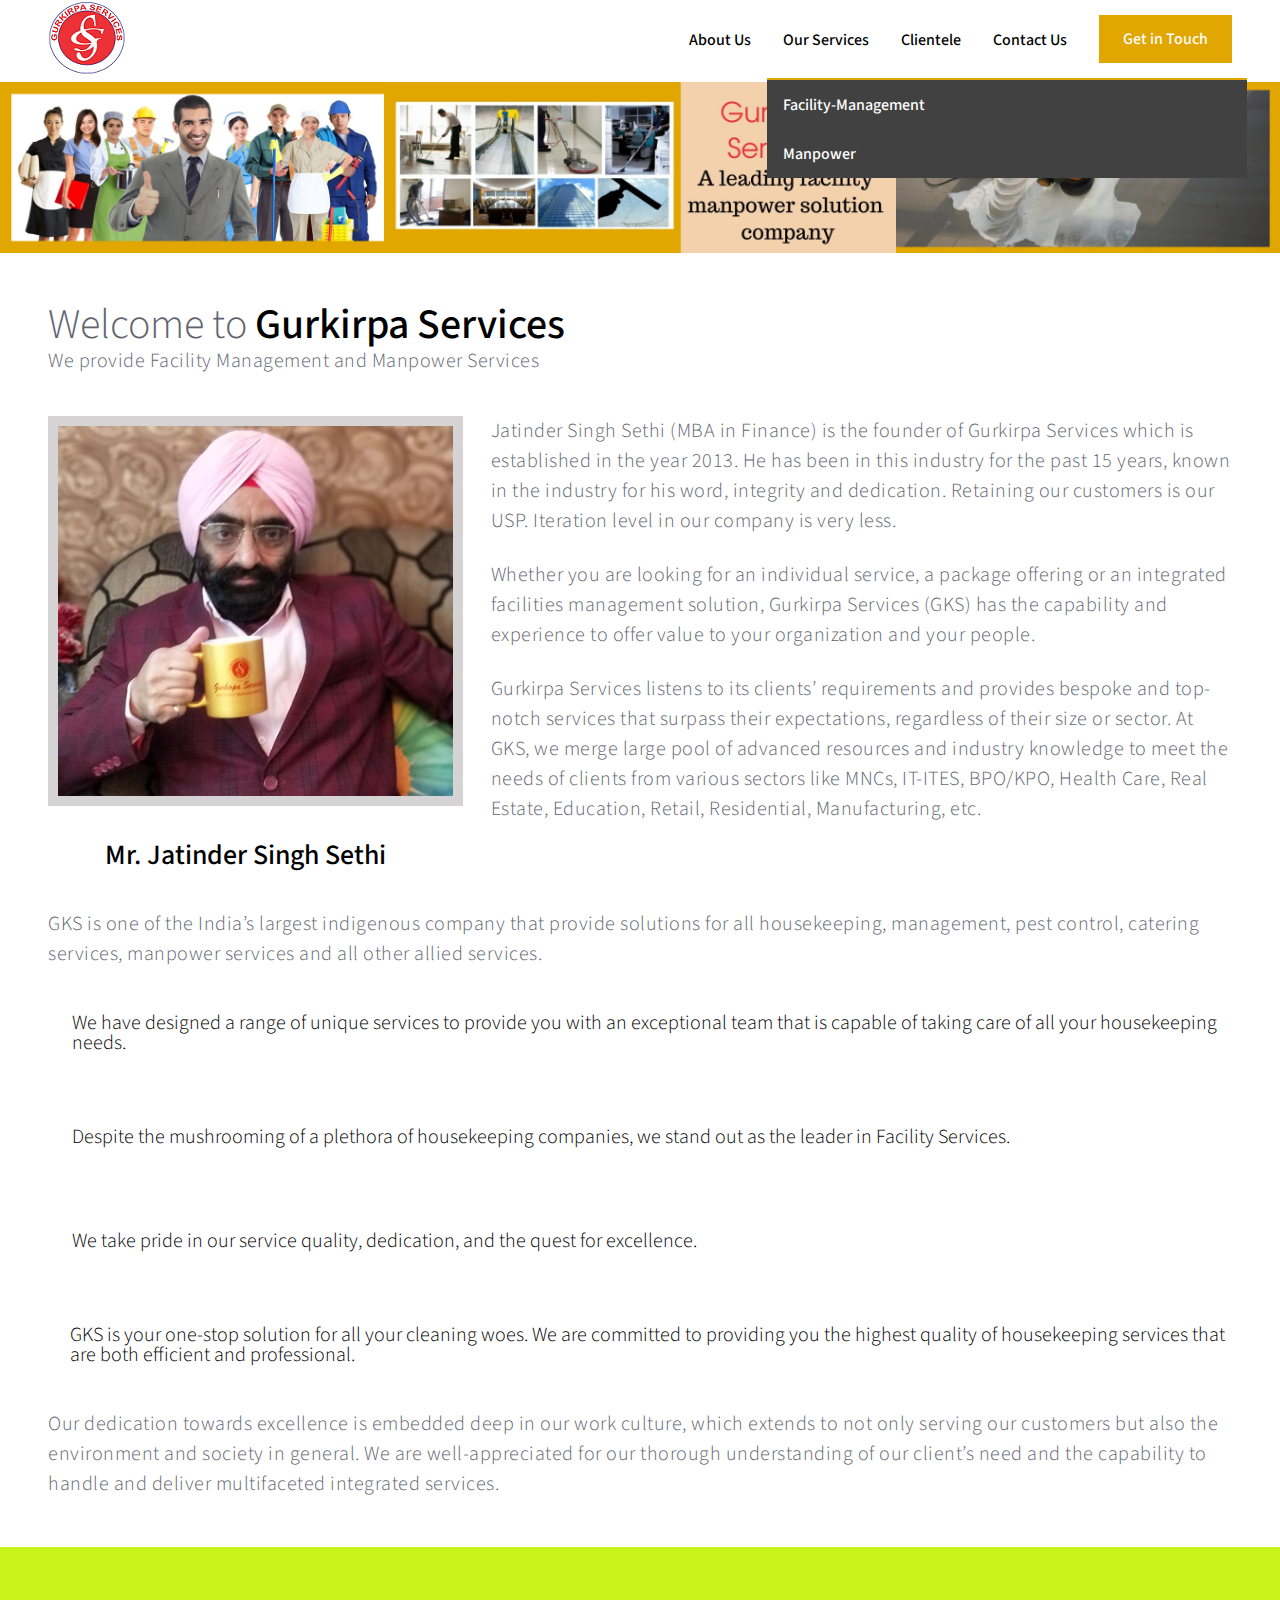
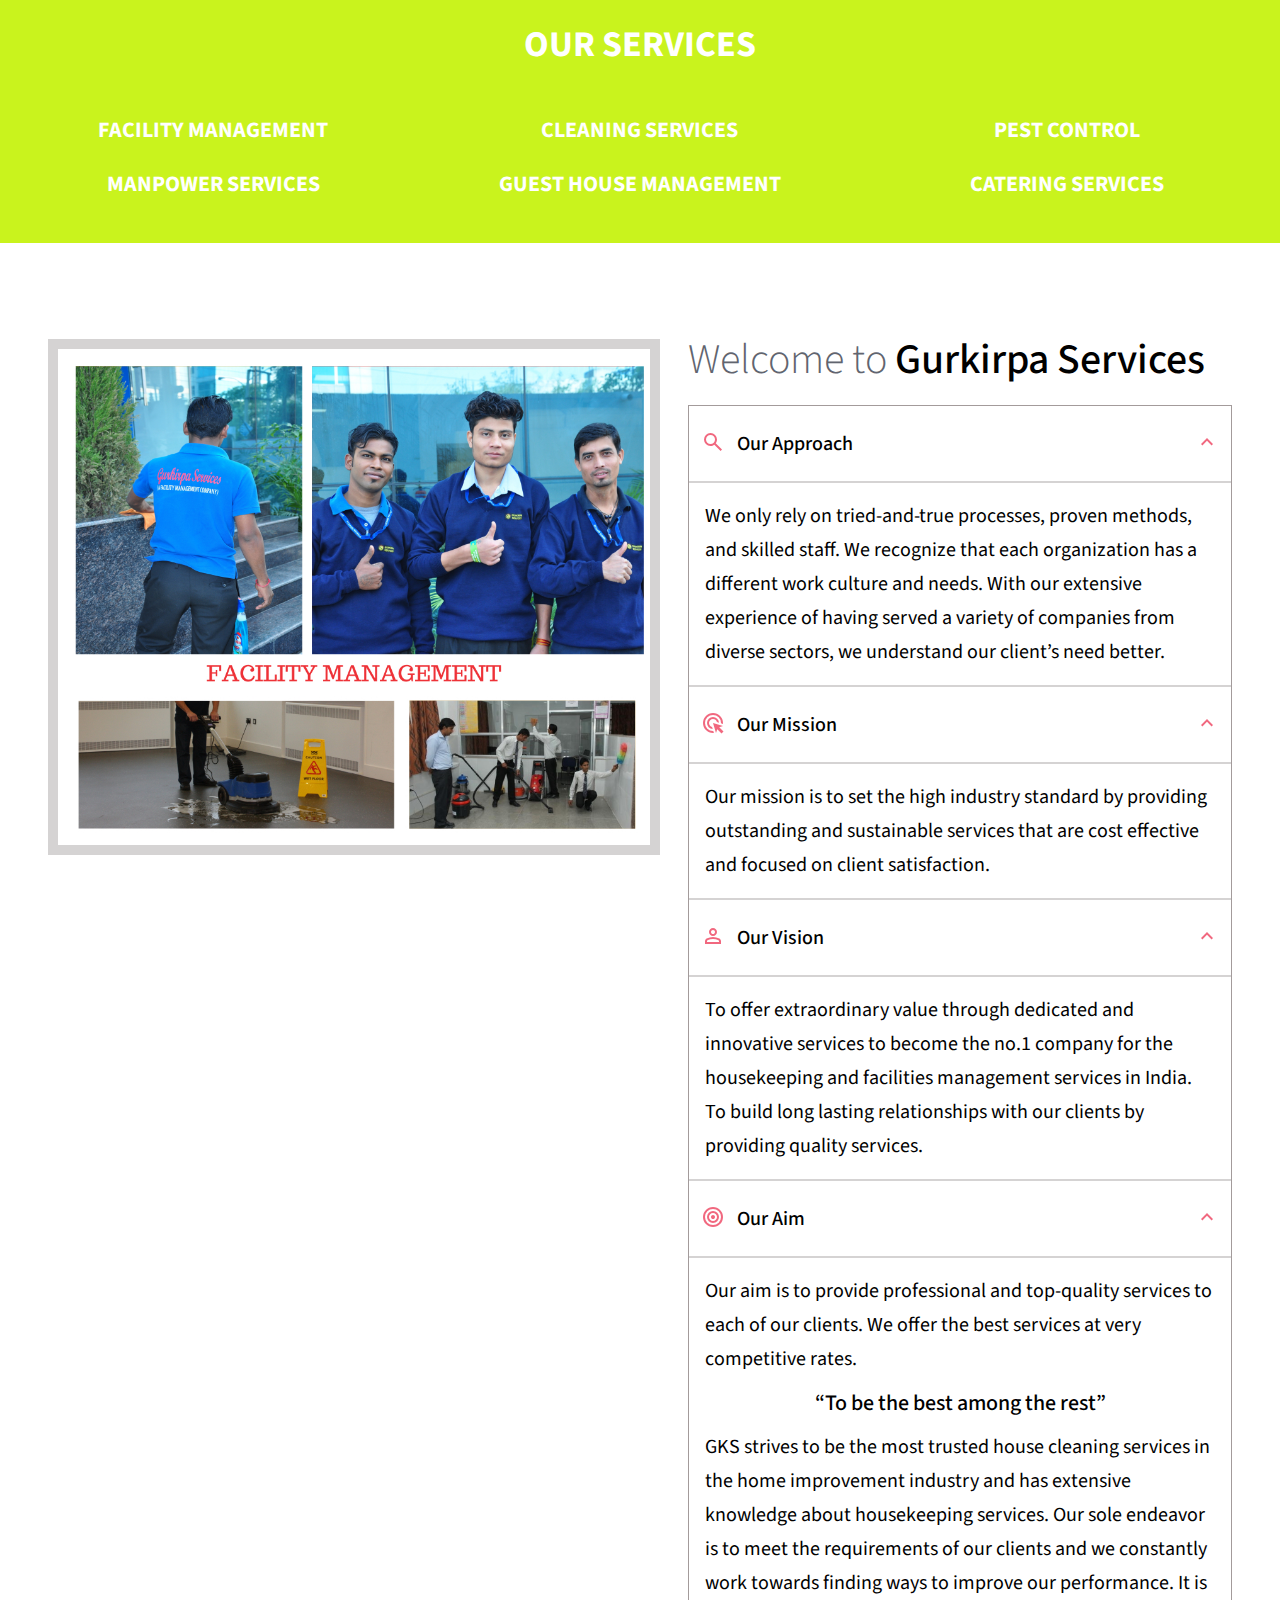
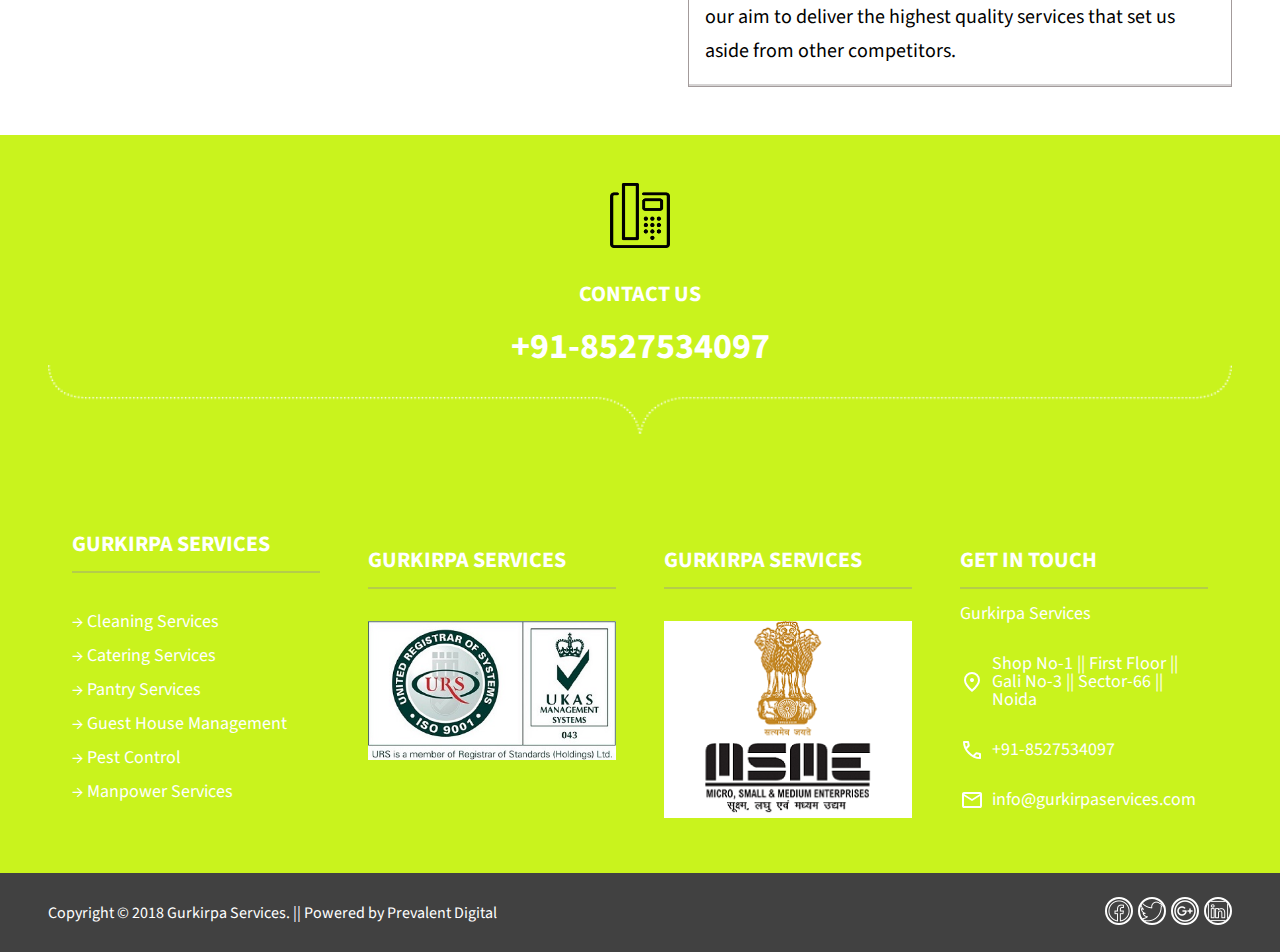
<file: about-us.html>
<!DOCTYPE html>
<html>
    <head>
        <meta charset="utf-8">
        <meta http-equiv="X-UA-Compatible" content="IE=edge">
        <title></title>
        <meta name="description" content>
        <meta name="viewport"
            content="width=device-width, initial-s&#x2192 le=1">
        <link rel="preconnect" href="https://fonts.googleapis.com">
        <link rel="preconnect" href="https://fonts.gstatic.com" crossorigin>
        <link
            href="https://fonts.googleapis.com/css2?family=Maven+Pro:wght@400;500;600;700&family=Montserrat:wght@200;300;400;500;600;700&family=Oswald:wght@200;300;400;500;600;700&family=Source+Sans+3:wght@200;300;400;500&display=swap"
            rel="stylesheet">
        <link rel="stylesheet" href="style.css">
    </head>
    <body>
        <header>
            <nav>
                <div class="wrapper v-center jcsb">
                    <div>
                        <img src="image/logo.png" alt>
                    </div>
                     <div class="navbar v-center">
                        <ul class="nav-list v-center cp">
                            <li class="nav-item fw5 fs16 p16 fc3 "><a
                                    href="about-us.html">About Us</a></li>
                            <li class="nav-item fw5 fs16 p16 fc3"><a
                                    href="#">Our Services</a>
                                <ul class="nav-list-dd pa">
                                    <li
                                        class="nav-item-dd fw5 fs16 p16 fc1 bg7 "><a
                                            href="facility-management.html">Facility-Management</a></li>
                                    <li
                                        class="nav-item-dd fw5 fs16 p16 fc1 bg7"><a
                                            href="manpower.html">Manpower</a></li>
                                </ul>
                            </li>
                            <li class="nav-item fw5 fs16 p16 fc3 "><a
                                    href="clients.html">Clientele</a></li>
                            <li class="nav-item fw5 fs16 p16 fc3 "><a
                                    href="contact-us.html">Contact Us</a></li>
                        </ul>
                        <button
                            class="popup-btn fw5 fs16 plr24 h48 fc1 cp bg3 ml16">Get
                            in Touch</button>
                    </div>
                </div>
            </nav>
        </header>
        <div class="heroo mt4"><img src="image/GKKnew.jpg" alt
                class="banner-img w100"></div>
        <main>
            <section>
                <div class="wrapper ptb48">
                    <h1 class="container-heading fs42 fw3">Welcome to <span
                            class="fw5 fc3">Gurkirpa Services</span></h1>
                    <p class="fs20 ls0 lh30 fw3">We provide Facility Management
                        and Manpower Services</p>
                    <div class="about-owner df ptb40">
                        <div class="owner-sec flx33"><img src="image/GurDir.png"
                                class="w100 brd3">
                            <h3 class="fw5 fc3 fs28 pt32 tac">Mr. Jatinder Singh
                                Sethi</h3>
                        </div>
                        <div class="flx1 pl48">
                            <p class="fs20 ls0 lh30 fw3">Jatinder Singh Sethi
                                (MBA in Finance) is the founder of Gurkirpa
                                Services which is established in the year 2013.
                                He has been in this industry for the past 15
                                years, known in the industry for his word,
                                integrity and dedication. Retaining our
                                customers is our USP. Iteration level in our
                                company is very less.</p>
                            <p class="pt24 fs20 ls0 lh30 fw3">Whether you are
                                looking for an individual service, a package
                                offering or an integrated facilities management
                                solution, Gurkirpa Services (GKS) has the
                                capability and experience to offer value to your
                                organization and your people.</p>
                            <p class="pt24 fs20 ls0 lh30 fw3">Gurkirpa Services
                                listens to its clients’ requirements and
                                provides bespoke and top-notch services that
                                surpass their expectations, regardless of their
                                size or sector. At GKS, we merge large pool of
                                advanced resources and industry knowledge to
                                meet the needs of clients from various sectors
                                like MNCs, IT-ITES, BPO/KPO, Health Care, Real
                                Estate, Education, Retail, Residential,
                                Manufacturing, etc.</p>
                        </div>
                    </div>
                    <p class="fs20 ls0 lh30 fw3">GKS is one of the India’s
                        largest indigenous company that provide solutions for
                        all housekeeping, management, pest control, catering
                        services, manpower services and all other allied
                        services.</p>
                    <div class="df pt24 v-center">
                        <div class="w8 h80 bg5 mr16"></div>
                        <h1 class="fc3 fw3 fs20 jcc">We have designed a range of
                            unique services to provide you with an exceptional
                            team that is capable of taking care of all your
                            housekeeping needs.</h1>
                    </div>
                    <div class="df pt24 v-center">
                        <div class="w8 h80 bg5 mr16"></div>
                        <h1 class="fc3 fw3 fs20 jcc">Despite the mushrooming of
                            a plethora of housekeeping companies, we stand out
                            as the leader in Facility Services.</h1>
                    </div>
                    <div class="df pt24 v-center">
                        <div class="w8 h80 bg5 mr16"></div>
                        <h1 class="fc3 fw3 fs20 jcc">We take pride in our
                            service quality, dedication, and the quest for
                            excellence.</h1>
                    </div>
                    <div class="df pt24 v-center">
                        <div class="w8 h80 bg5 mr16"></div>
                        <h1 class="fc3 fw3 fs20 jcc">GKS is your one-stop
                            solution for all your cleaning woes. We are
                            committed to providing you the highest quality of
                            housekeeping services that are both efficient and
                            professional.</h1>
                    </div>
                    <p class="fs20 ls0 lh30 fw3 pt24">Our dedication towards
                        excellence is embedded deep in our work culture, which
                        extends to not only serving our customers but also the
                        environment and society in general. We are
                        well-appreciated for our thorough understanding of our
                        client’s need and the capability to handle and deliver
                        multifaceted integrated services.</p>
                </div>
            </section>
            <section class="services-section bg2">
                <div class="wrappe ptb48">
                    <h2 class="fs36 fw7 fc1 tac pt32">OUR SERVICES</h2>
                    <div class="df pt24">
                        <div class="flx33 tac">
                            <h3 class="fs22 fw7 fc1 pt32 cp">FACILITY
                                MANAGEMENT</h3>
                            <h4 class="fs22 fw7 fc1 pt32 cp">MANPOWER
                                SERVICES</h4>
                        </div>
                        <div class="flx33 tac">
                            <h3 class="fs22 fw7 fc1 pt32 cp">CLEANING
                                SERVICES</h3>
                            <h4 class="fs22 fw7 fc1 pt32 cp">GUEST HOUSE
                                MANAGEMENT</h4>
                        </div>
                        <div class="flx33 tac">
                            <h3 class="fs22 fw7 fc1 pt32 cp">PEST CONTROL</h3>
                            <h4 class="fs22 fw7 fc1 pt32 cp">CATERING
                                SERVICES</h4>
                        </div>
                    </div>
                </div>
            </section>
            <section>
                <div class="about-section wrapper ptb48 df">
                    <div class="flx50 pt48"><img src="image/about-img.jpg"
                            class="w100 brd3"></div>
                    <div class="flx1 pl48 pt48">
                        <h1 class="container-heading fs42 fw3">Welcome to <span
                                class="fw5 fc3">Gurkirpa Services</span></h1>
                        <div class="brd2 mt24">
                                <div class="brd-b1 ptb24 v-center jcsb">
                                    <div class="df v-center jcsb">
                                        <span class="mlr12"><img
                                                src="image/svg/search.svg"
                                                alt></span>
                                        <h2 class="fw5 fc3 fs20">
                                            Our Approach
                                        </h2>
                                    </div>
                                    <span class="mr12"><img
                                            src="image/svg/stat_1.svg"></span>
                                </div>
                                <div class="tp24 transit1 brd-b1">
                                    <p class="fs20 lh34 fc3 p16 ">
                                        We only rely on tried-and-true
                                        processes, proven methods, and skilled
                                        staff. We recognize that each
                                        organization has a different work
                                        culture and needs. With our extensive
                                        experience of having served a variety of
                                        companies from diverse sectors, we
                                        understand our client’s need better.
                                    </p>
                                </div>
                                <div class="brd-b1 ptb24 v-center jcsb">
                                    <div class="df v-center jcsb">
                                        <span class="mlr12"><img
                                                src="image/svg/ads_click.svg"
                                                alt></span>
                                        <h2 class="fw5 fc3 fs20">
                                            Our Mission
                                        </h2>
                                    </div>
                                    <span class="mr12"><img
                                            src="image/svg/stat_1.svg"></span>
                                </div>
                                <div class="tp24 transit1 brd-b1">
                                    <p class="fs20 lh34 fc3 p16 ">
                                        Our mission is to set the high industry standard by providing outstanding and sustainable services that are cost effective and focused on client satisfaction.
                                    </p>
                                </div>
                                <div class="brd-b1 ptb24 v-center jcsb">
                                    <div class="df v-center jcsb">
                                        <span class="mlr12"><img
                                                src="image/svg/person.svg"
                                                alt></span>
                                        <h2 class="fw5 fc3 fs20">
                                            Our Vision
                                        </h2>
                                    </div>
                                    <span class="mr12"><img
                                            src="image/svg/stat_1.svg"></span>
                                </div>
                                <div class="tp24 transit1 brd-b1">
                                    <p class="fs20 lh34 fc3 p16 ">
                                        To offer extraordinary value through dedicated and innovative services to become the no.1 company for the housekeeping and facilities management services in India.
                                        To build long lasting relationships with our clients by providing quality services.
                                    </p>
                                </div>
                                <div class="brd-b1 ptb24 v-center jcsb">
                                    <div class="df v-center jcsb">
                                        <span class="mlr12"><img
                                                src="image/svg/target.svg"
                                                alt></span>
                                        <h2 class="fw5 fc3 fs20">
                                            Our Aim
                                        </h2>
                                    </div>
                                    <span class="mr12"><img
                                            src="image/svg/stat_1.svg"></span>
                                </div>
                                <div class="tp24 transit1 brd-b1">
                                    <p class="fs20 lh34 fc3 p16 ">
                                        Our aim is to provide professional and top-quality services to each of our clients. We offer the best services at very competitive rates.
                                    </p>
                                    <h4 class="fc3 fs22 fw5 tac">“To be the best among the rest”</h4>
                                    <p class="fs20 lh34 fc3 p16 ">
                                        GKS strives to be the most trusted house cleaning services in the home improvement industry and has extensive knowledge about housekeeping services. Our sole endeavor is to meet the requirements of our clients and we constantly work towards finding ways to improve our performance. It is our aim to deliver the highest quality services that set us aside from other competitors.
                                    </p>
                                </div>
                        </div>
                    </div>
                </div>
            </section>
        </main>
        <footer class="bg2">
            <div class="foot-deco wrapper tac ptb48">
                <img src="image/svg/landline-line-icon.png" alt
                    style="width: 5%; height: 5%;">
                <h3 class="fs22 fw7 fc1 pt32">CONTACT US</h3>
                <p class="fs36 fc1 fw7 pt24">+91-8527534097</p>
                <img src="image/footer-icon.png" class="w100">
            </div>
            <div class="footer-section wrapper fc1 df ptb48">
                <div class="flx25 plr24">
                    <h2 class="fs22 fw7 brd-b1 pb16">GURKIRPA SERVICES</h2>
                    <ul class="pt24">
                        <li class="fs18 fw4 mtb16">&#x2192 Cleaning
                            Services</li>
                        <li class="fs18 fw4 mtb16">&#x2192 Catering
                            Services</li>
                        <li class="fs18 fw4 mtb16">&#x2192 Pantry
                            Services</li>
                        <li class="fs18 fw4 mtb16">&#x2192 Guest House
                            Management</li>
                        <li class="fs18 fw4 mtb16">&#x2192 Pest Control</li>
                        <li class="fs18 fw4 mtb16">&#x2192 Manpower
                            Services</li>
                    </ul>
                </div>
                <div class="flx25 plr24">
                    <h2 class="fs22 fw7 brd-b1 ptb16">GURKIRPA SERVICES</h2>
                    <div class="pt32"><img src="image/iso-9001.jpg" alt
                            class="w100"></div>
                </div>
                <div class="flx25 plr24">
                    <h2 class="fs22 fw7 brd-b1 ptb16">GURKIRPA SERVICES</h2>
                    <div class="pt32"> <img src="image/msme-1.png" alt
                            class="w100"></div>
                </div>
                <div class="flx25 plr24">
                    <h2 class="fs22 fw7 brd-b1 ptb16">GET IN TOUCH</h2>
                    <h4 class="fs18 fw4 mtb16">Gurkirpa Services</h4>
                    <div class="v-center"><img src="image/svg/location.svg"
                            alt>
                        <span class="fs18 fw4 mtb16 ml8">Shop No-1 || First
                            Floor ||
                            Gali No-3 || Sector-66 || Noida</span></div>
                    <div class="v-center"><img src="image/svg/phone.svg"
                            alt>
                        <span class="fs18 fw4 mtb16 ml8">+91-8527534097</span></div>
                    <div class="v-center"><img src="image/svg/message.svg"
                            alt>
                        <span class="fs18 fw4 mtb16 ml8 ">info@gurkirpaservices.com</span></div>
                </div>
            </div>
        </footer>
        <footer class="foot-bottom bg7">
            <div class="wrapper ptb24 v-center jcsb">
                <p class="fc1 fw4">Copyright © 2018 Gurkirpa Services. ||
                    Powered by Prevalent Digital</p>
                <div class="v-center cp">
                    <div class="footer-social"><a href="#"><img
                                src="image/svg/facebook.png" alt></a> </div>
                    <div class="footer-social"><a href="#"><img
                                src="image/svg/twitter.png" alt></a></div>
                    <div class="footer-social"><a href="#"><img
                                src="image/svg/google.png" alt></a></div>
                    <div class="footer-social"><a href="#"><img
                                src="image/svg/linkedin.png" alt></a></div>
                </div>
            </div>
        </footer>
        <script src="script.js"></script>
    </body>
</html>
</file>
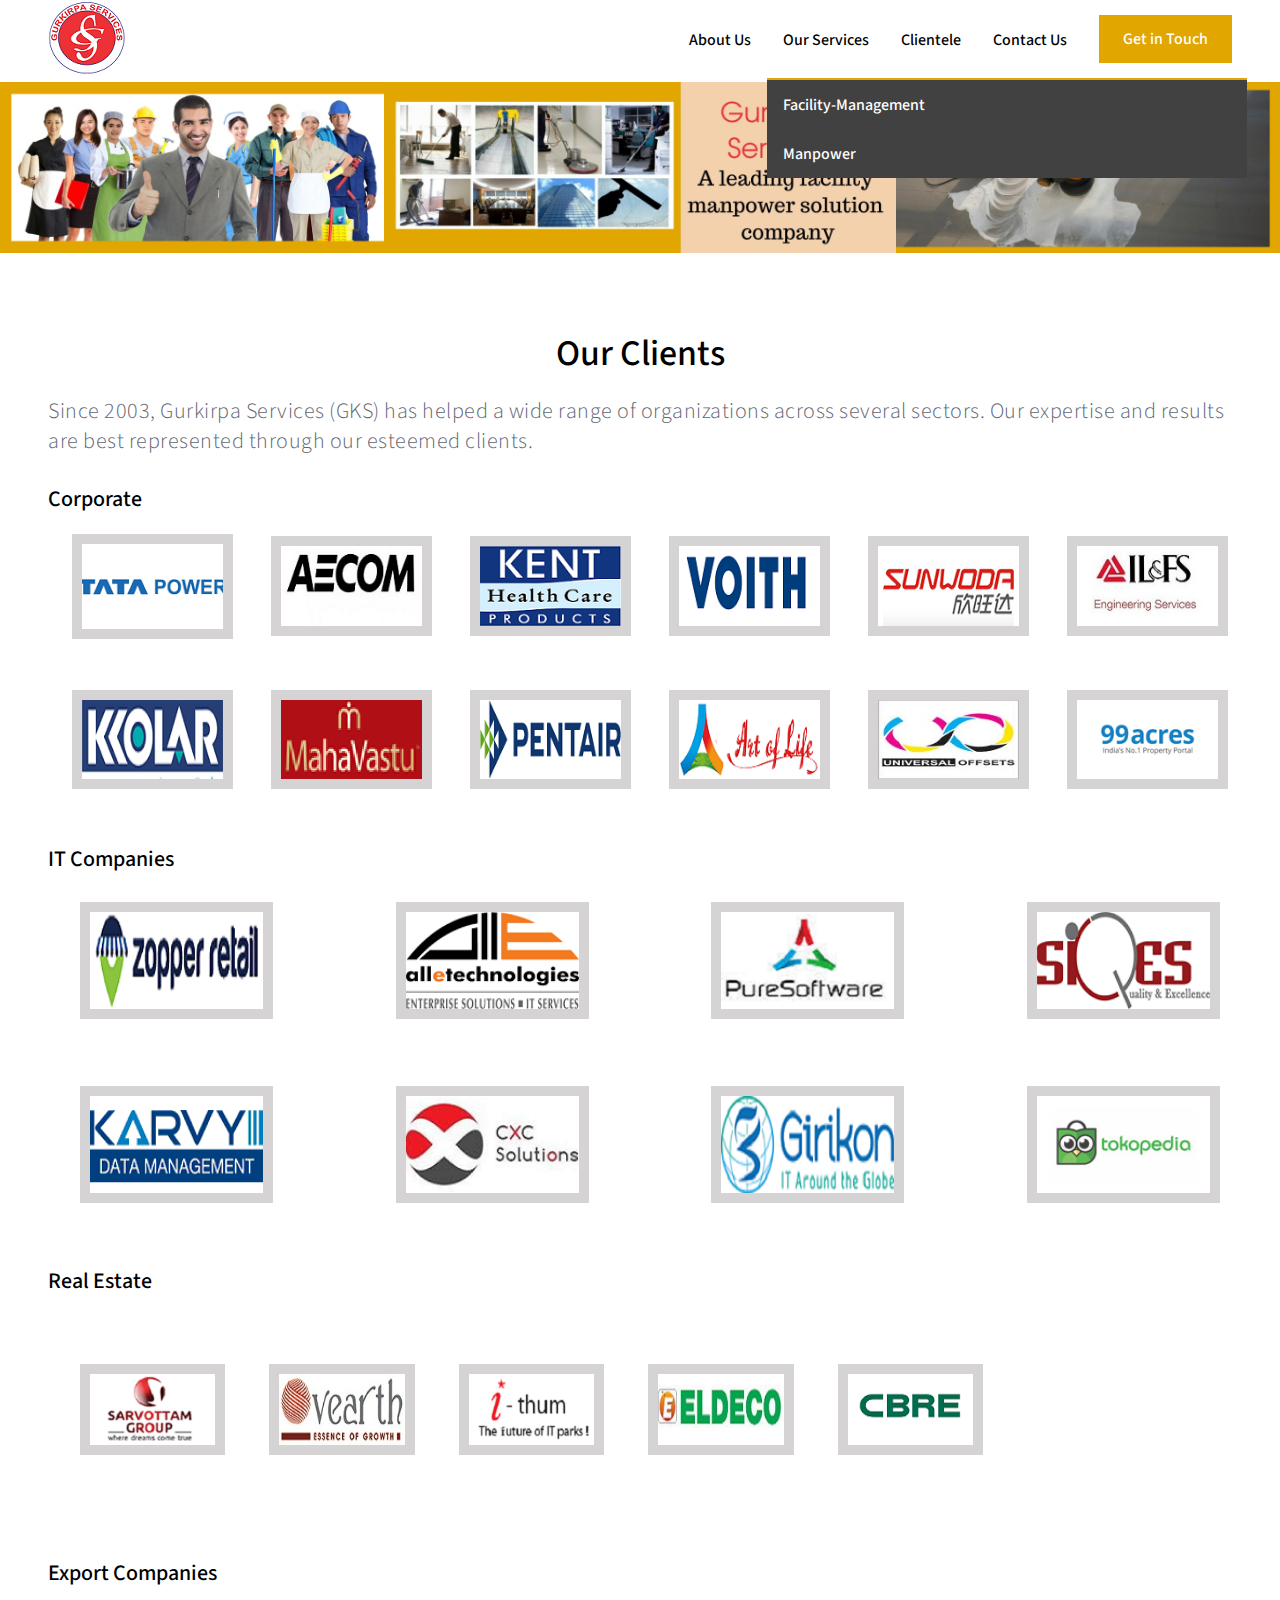
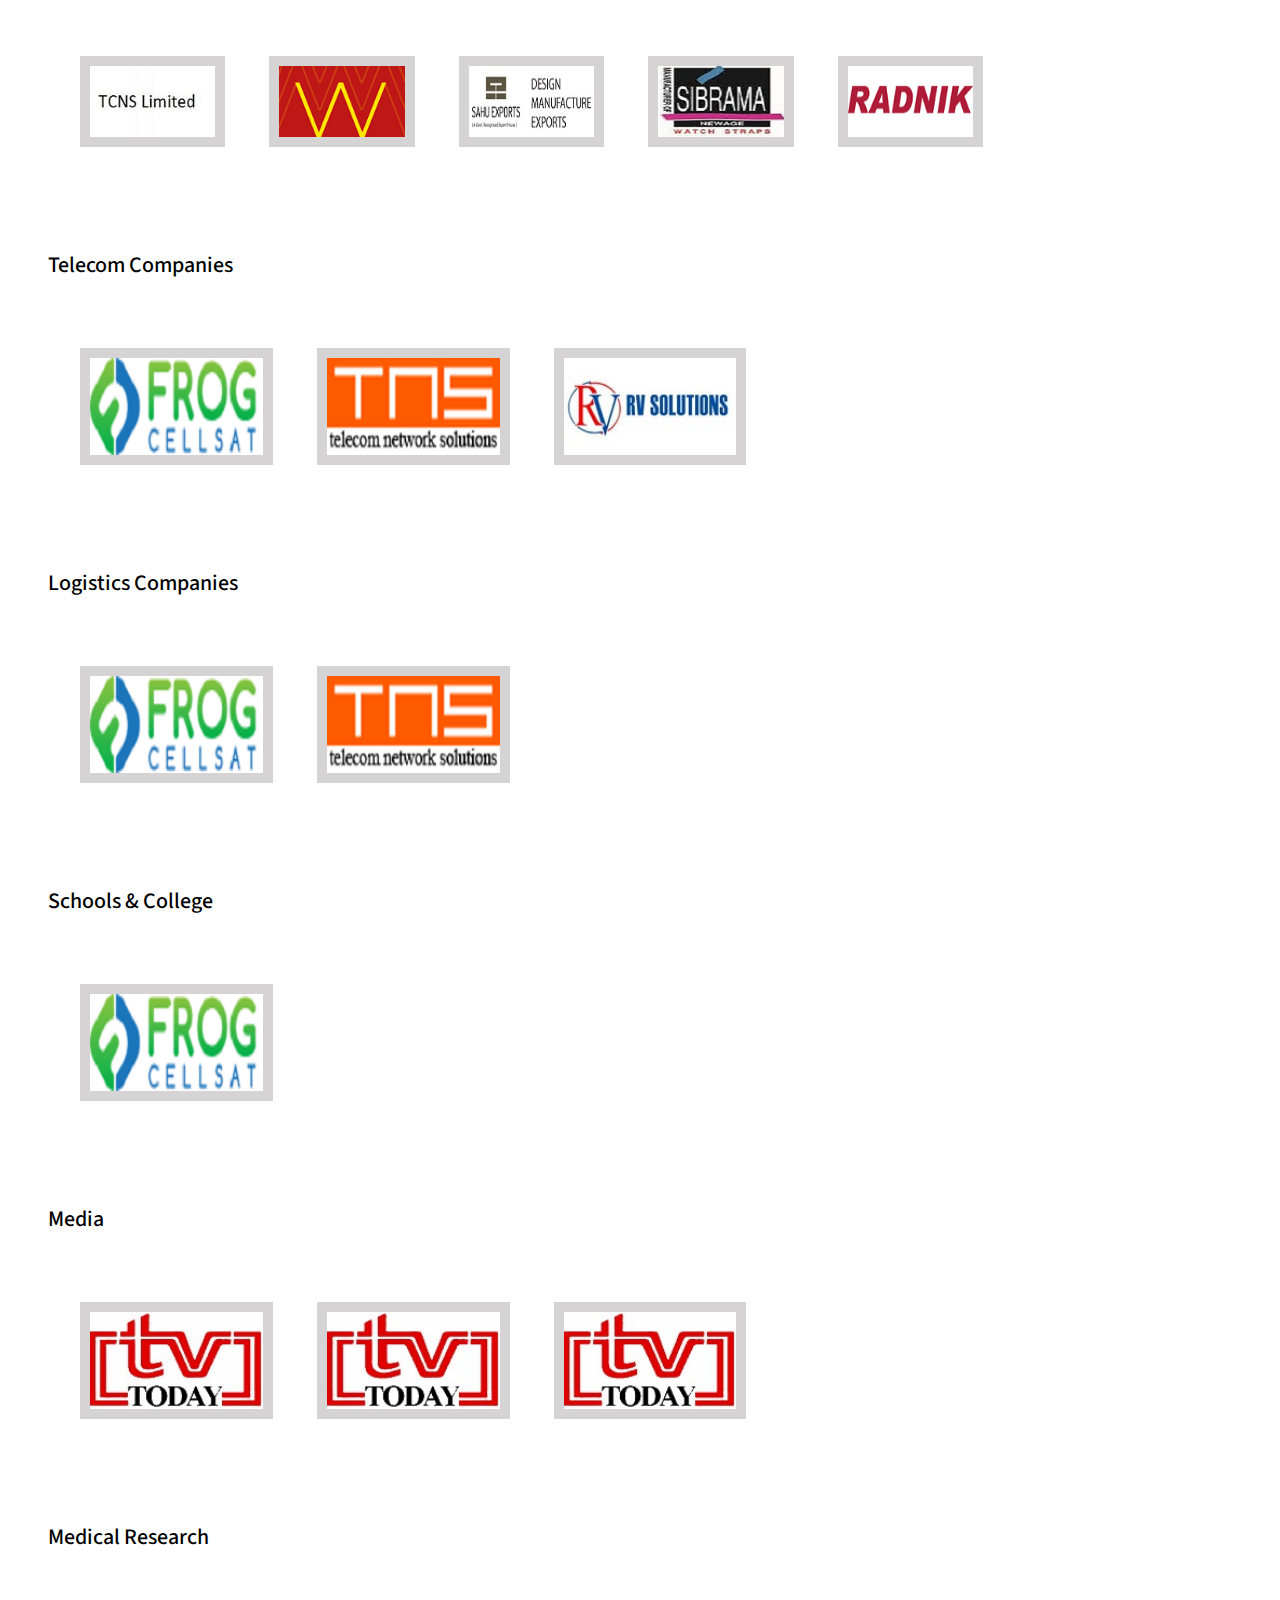
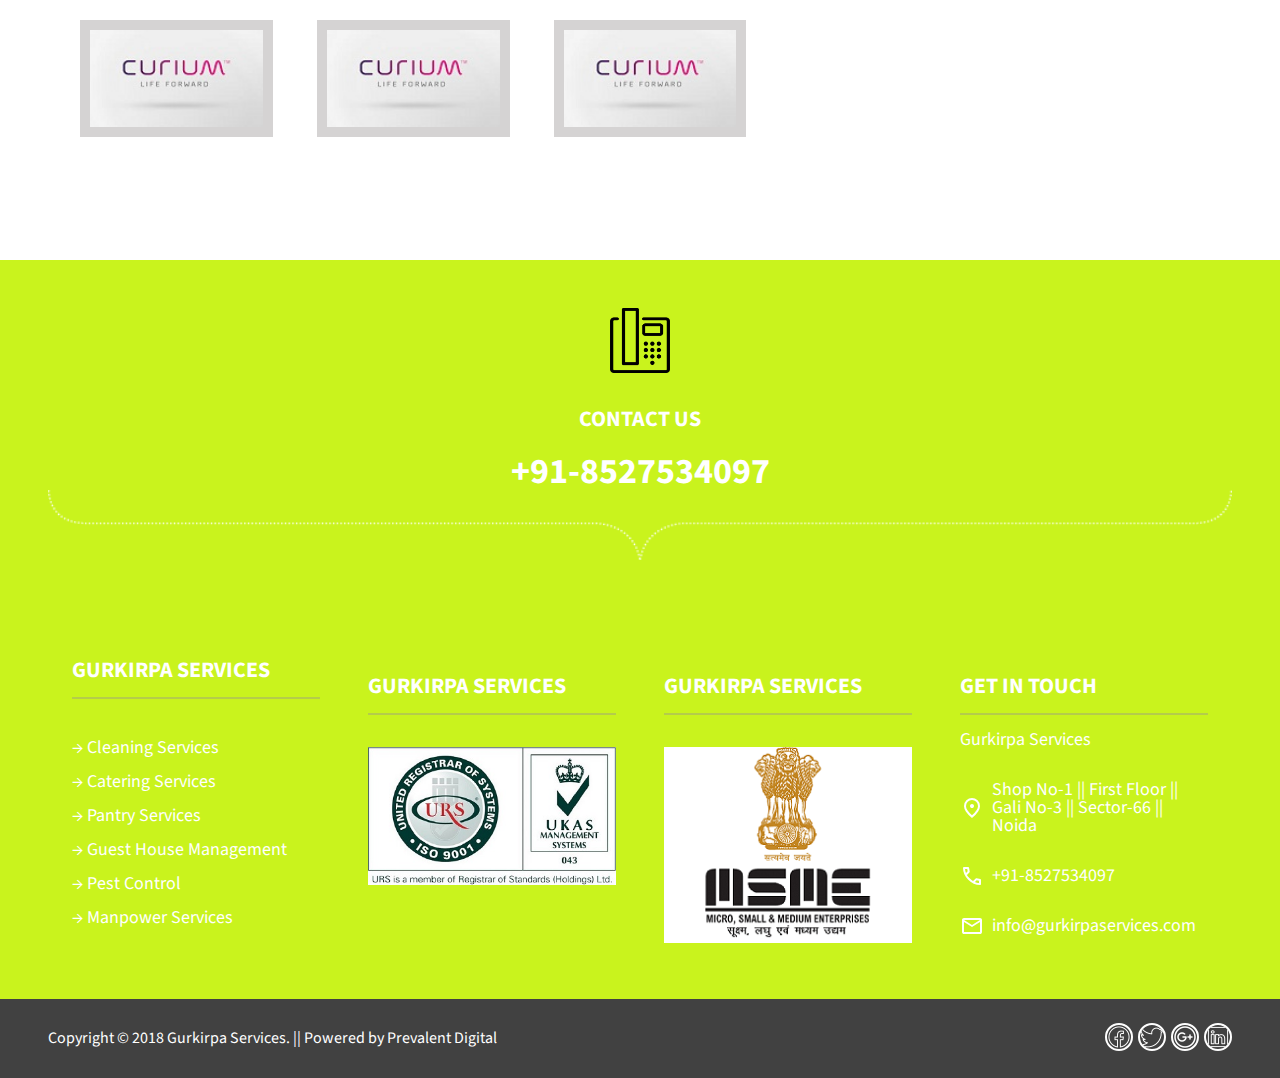
<file: clients.html>
<!DOCTYPE html>
<html>
    <head>
        <meta charset="utf-8">
        <meta http-equiv="X-UA-Compatible" content="IE=edge">
        <title></title>
        <meta name="description" content>
        <meta name="viewport"
            content="width=device-width, initial-s&#x2192 le=1">
        <link rel="preconnect" href="https://fonts.googleapis.com">
        <link rel="preconnect" href="https://fonts.gstatic.com" crossorigin>
        <link
            href="https://fonts.googleapis.com/css2?family=Maven+Pro:wght@400;500;600;700&family=Montserrat:wght@200;300;400;500;600;700&family=Oswald:wght@200;300;400;500;600;700&family=Source+Sans+3:wght@200;300;400;500&display=swap"
            rel="stylesheet">
        <link rel="stylesheet" href="style.css">
    </head>
    <body>
        <header>
            <nav>
                <div class="wrapper v-center jcsb">
                    <div>
                        <img src="image/logo.png" alt>
                    </div>
                     <div class="navbar v-center">
                        <ul class="nav-list v-center cp">
                            <li class="nav-item fw5 fs16 p16 fc3 "><a
                                    href="about-us.html">About Us</a></li>
                            <li class="nav-item fw5 fs16 p16 fc3"><a
                                    href="#">Our Services</a>
                                <ul class="nav-list-dd pa">
                                    <li
                                        class="nav-item-dd fw5 fs16 p16 fc1 bg7 "><a
                                            href="facility-management.html">Facility-Management</a></li>
                                    <li
                                        class="nav-item-dd fw5 fs16 p16 fc1 bg7"><a
                                            href="manpower.html">Manpower</a></li>
                                </ul>
                            </li>
                            <li class="nav-item fw5 fs16 p16 fc3 "><a
                                    href="clients.html">Clientele</a></li>
                            <li class="nav-item fw5 fs16 p16 fc3 "><a
                                    href="contact-us.html">Contact Us</a></li>
                        </ul>
                        <button
                            class="popup-btn fw5 fs16 plr24 h48 fc1 cp bg3 ml16">Get
                            in Touch</button>
                    </div>
                </div>
            </nav>
        </header>
        <div class="heroo mt4"><img src="image/GKKnew.jpg" alt
                class="banner-img w100"></div>
        <main>
            <section>
                <div class="client-main wrapper ptb48">
                    <h2 class="fw5 fc3 fs36 pt32 tac">Our Clients</h2>
                    <p class="fs22 ls0 lh30 fw3 pt24">Since 2003, Gurkirpa
                        Services (GKS) has helped a wide range of organizations
                        across several sectors. Our expertise and results are
                        best represented through our esteemed clients.</p>
                        <h3 class="fw5 fc3 fs22 pt32">Corporate</h3>
                        <div class="client-corporate v-center jcsb">
                            <div class="flx16 p24">
                                <img src="image/corporate1.png" alt
                                    class="w100 brd3"></div>
                            <div class="flx16 p24"><img src="image/corporate2.jpg"
                                    alt class="w100 brd3"></div>
                            <div class="flx16 p24">
                                <img src="image/corporate3.png" alt
                                    class="w100 brd3"></div>
                            <div class="flx16 p24"><img src="image/corporate4.png"
                                    alt class="w100 brd3"></div>
                            <div class="flx16 p24"><img src="image/corporate5.png"
                                    alt class="w100 brd3"></div>
                            <div class="flx16 p24"><img src="image/corporate6.jpg"
                                    alt class="w100 brd3"></div>
                        </div>
                        <div class="client-corporate-2 v-center jcsb">
                            <div class="flx16 p24">
                                <img src="image/corporate7.png" alt
                                    class="w100 brd3"></div>
                            <div class="flx16 p24"><img src="image/corporate8.png"
                                    alt class="w100 brd3"></div>
                            <div class="flx16 p24">
                                <img src="image/corporate9.png" alt
                                    class="w100 brd3"></div>
                            <div class="flx16 p24"><img src="image/corporate10.png"
                                    alt class="w100 brd3"></div>
                            <div class="flx16 p24"><img src="image/corporate11.jpg"
                                    alt class="w100 brd3"></div>
                            <div class="flx16 p24"><img src="image/container12.png"
                                    alt class="w100 brd3"></div>
                        </div>
                        <h3 class="fw5 fc3 fs22 pt32">IT Companies</h3>
                        <div class="client-it v-center jcsb">
                            <div class="flx20 p32">
                                <img src="image/it1.png" alt
                                    class="w100 brd3"></div>
                            <div class="flx20 p32"><img src="image/it2.png"
                                    alt class="w100 brd3"></div>
                            <div class="flx20 p32">
                                <img src="image/it3.png" alt
                                    class="w100 brd3"></div>
                            <div class="flx20 p32"><img src="image/it4.png"
                                    alt class="w100 brd3"></div>
                        </div>
                        <div class="client-it-2 v-center jcsb">
                            <div class="flx20 p32">
                                <img src="image/it5.png" alt
                                    class="w100 brd3"></div>
                            <div class="flx20 p32"><img src="image/it6.png"
                                    alt class="w100 brd3"></div>
                            <div class="flx20 p32">
                                <img src="image/it7.png" alt
                                    class="w100 brd3"></div>
                            <div class="flx20 p32"><img src="image/it8.jpg"
                                    alt class="w100 brd3"></div>
                        </div>
                        <div></div>
                        <h3 class="fw5 fc3 fs22 pt32">Real Estate</h3>
                        <div class="client-real df ptb40">
                            <div class="flx16 p32">
                                <img src="image/real1.png" alt
                                    class="w100 brd3"></div>
                            <div class="flx16 p32"><img src="image/real2.jpg"
                                    alt class="w100 brd3"></div>
                            <div class="flx16 p32">
                                <img src="image/real3.png" alt
                                    class="w100 brd3"></div>
                            <div class="flx16 p32"><img src="image/real4.jpg"
                                    alt class="w100 brd3"></div>
                            <div class="flx16 p32"><img src="image/real5.png"
                                    alt class="w100 brd3"></div>
                        </div>
                        <h3 class="fw5 fc3 fs22 pt32">Export Companies</h3>
                        <div class="client-export df ptb40">
                            <div class="flx16 p32">
                                <img src="image/export1.jpg" alt
                                    class="w100 brd3"></div>
                            <div class="flx16 p32"><img src="image/export2.png"
                                    alt class="w100 brd3"></div>
                            <div class="flx16 p32">
                                <img src="image/export3.jpg" alt
                                    class="w100 brd3"></div>
                            <div class="flx16 p32"><img src="image/export4.jpg"
                                    alt class="w100 brd3"></div>
                            <div class="flx16 p32"><img src="image/export5.png"
                                    alt class="w100 brd3"></div>
                        </div>
                        <h3 class="fw5 fc3 fs22 pt32">Telecom Companies</h3>
                        <div class="client-telecom df ptb40">
                            <div class="flx20 p32">
                                <img src="image/telecom1.png" alt
                                    class="w100 brd3"></div>
                            <div class="flx20 p32"><img src="image/telecom2.png"
                                    alt class="w100 brd3"></div>
                            <div class="flx20 p32"><img src="image/telecom3.jpg"
                                    alt class="w100 brd3"></div>
                        </div>
                        <h3 class="fw5 fc3 fs22 pt32">Logistics Companies</h3>
                        <div class="client-logistic df ptb40">
                            <div class="flx20 p32">
                                <img src="image/telecom1.png" alt
                                    class="w100 brd3"></div>
                            <div class="flx20 p32"><img src="image/telecom2.png"
                                    alt class="w100 brd3"></div>
                        </div>
                        <h3 class="fw5 fc3 fs22 pt32">Schools & College</h3>
                        <div class="client-school df ptb40">
                            <div class="flx20 p32">
                                <img src="image/telecom1.png" alt
                                    class="w100 brd3"></div>
                        </div>
                        <h3 class="fw5 fc3 fs22 pt32">Media</h3>
                        <div class="client-media df ptb40">
                            <div class="flx20 p32">
                                <img src="image/media3.jpg" alt
                                    class="w100 brd3"></div>
                            <div class="flx20 p32"><img src="image/media3.jpg"
                                    alt class="w100 brd3"></div>
                            <div class="flx20 p32"><img src="image/media3.jpg"
                                    alt class="w100 brd3"></div>
                        </div>
                        <h3 class="fw5 fc3 fs22 pt32">Medical Research</h3>
                        <div class="client-medical df ptb40">
                            <div class="flx20 p32">
                                <img src="image/medical2.jpg" alt
                                    class="w100 brd3"></div>
                            <div class="flx20 p32"><img src="image/medical2.jpg"
                                    alt class="w100 brd3"></div>
                            <div class="flx20 p32"><img src="image/medical2.jpg"
                                    alt class="w100 brd3"></div>
                        </div>
                </div>
            </section>
        </main>
        <footer class="bg2">
            <div class="foot-deco wrapper tac ptb48">
                <img src="image/svg/landline-line-icon.png" alt
                    style="width: 5%; height: 5%;">
                <h3 class="fs22 fw7 fc1 pt32">CONTACT US</h3>
                <p class="fs36 fc1 fw7 pt24">+91-8527534097</p>
                <img src="image/footer-icon.png" class="w100">
            </div>
            <div class="footer-section wrapper fc1 df ptb48">
                <div class="flx25 plr24">
                    <h2 class="fs22 fw7 brd-b1 pb16">GURKIRPA SERVICES</h2>
                    <ul class="pt24">
                        <li class="fs18 fw4 mtb16">&#x2192 Cleaning
                            Services</li>
                        <li class="fs18 fw4 mtb16">&#x2192 Catering
                            Services</li>
                        <li class="fs18 fw4 mtb16">&#x2192 Pantry
                            Services</li>
                        <li class="fs18 fw4 mtb16">&#x2192 Guest House
                            Management</li>
                        <li class="fs18 fw4 mtb16">&#x2192 Pest Control</li>
                        <li class="fs18 fw4 mtb16">&#x2192 Manpower
                            Services</li>
                    </ul>
                </div>
                <div class="flx25 plr24">
                    <h2 class="fs22 fw7 brd-b1 ptb16">GURKIRPA SERVICES</h2>
                    <div class="pt32"><img src="image/iso-9001.jpg" alt
                            class="w100"></div>
                </div>
                <div class="flx25 plr24">
                    <h2 class="fs22 fw7 brd-b1 ptb16">GURKIRPA SERVICES</h2>
                    <div class="pt32"> <img src="image/msme-1.png" alt
                            class="w100"></div>
                </div>
                <div class="flx25 plr24">
                    <h2 class="fs22 fw7 brd-b1 ptb16">GET IN TOUCH</h2>
                    <h4 class="fs18 fw4 mtb16">Gurkirpa Services</h4>
                    <div class="v-center"><img src="image/svg/location.svg"
                            alt>
                        <span class="fs18 fw4 mtb16 ml8">Shop No-1 || First
                            Floor ||
                            Gali No-3 || Sector-66 || Noida</span></div>
                    <div class="v-center"><img src="image/svg/phone.svg"
                            alt>
                        <span class="fs18 fw4 mtb16 ml8">+91-8527534097</span></div>
                    <div class="v-center"><img src="image/svg/message.svg"
                            alt>
                        <span class="fs18 fw4 mtb16 ml8 ">info@gurkirpaservices.com</span></div>
                </div>
            </div>
        </footer>
        <footer class="foot-bottom bg7">
            <div class="wrapper ptb24 v-center jcsb">
                <p class="fc1 fw4">Copyright © 2018 Gurkirpa Services. ||
                    Powered by Prevalent Digital</p>
                <div class="v-center cp">
                    <div class="footer-social"><a href="#"><img
                                src="image/svg/facebook.png" alt></a> </div>
                    <div class="footer-social"><a href="#"><img
                                src="image/svg/twitter.png" alt></a></div>
                    <div class="footer-social"><a href="#"><img
                                src="image/svg/google.png" alt></a></div>
                    <div class="footer-social"><a href="#"><img
                                src="image/svg/linkedin.png" alt></a></div>
                </div>
            </div>
        </footer>
        <script src="script.js"></script>
    </body>
</html>
</file>
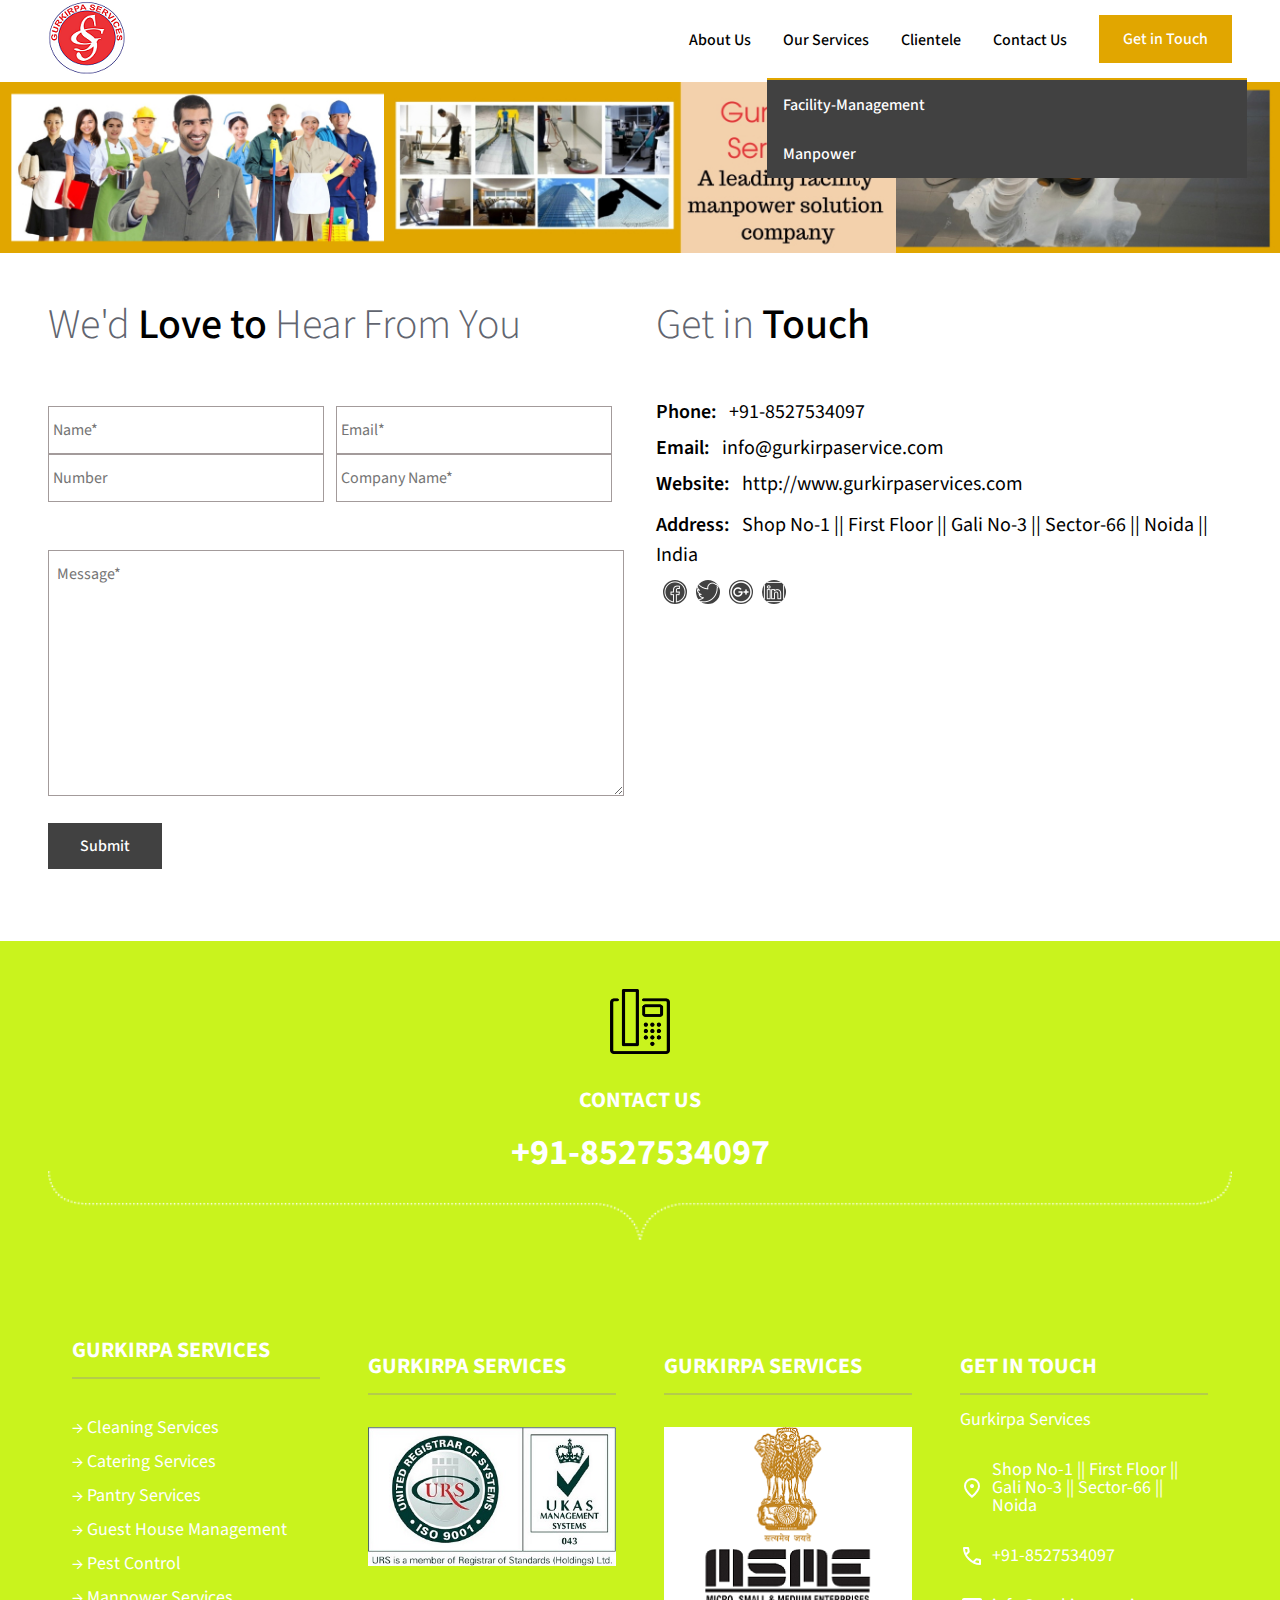
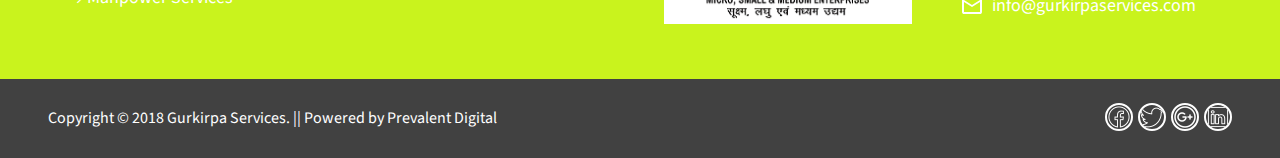
<file: contact-us.html>
<!DOCTYPE html>
<html>
    <head>
        <meta charset="utf-8">
        <meta http-equiv="X-UA-Compatible" content="IE=edge">
        <title></title>
        <meta name="description" content>
        <meta name="viewport"
            content="width=device-width, initial-s&#x2192 le=1">
        <link rel="preconnect" href="https://fonts.googleapis.com">
        <link rel="preconnect" href="https://fonts.gstatic.com" crossorigin>
        <link
            href="https://fonts.googleapis.com/css2?family=Maven+Pro:wght@400;500;600;700&family=Montserrat:wght@200;300;400;500;600;700&family=Oswald:wght@200;300;400;500;600;700&family=Source+Sans+3:wght@200;300;400;500&display=swap"
            rel="stylesheet">
        <link rel="stylesheet" href="style.css">
    </head>
    <body>
        <header>
            <nav>
                <div class="wrapper v-center jcsb">
                    <div>
                        <img src="image/logo.png" alt>
                    </div>
                     <div class="navbar v-center">
                        <ul class="nav-list v-center cp">
                            <li class="nav-item fw5 fs16 p16 fc3 "><a
                                    href="about-us.html">About Us</a></li>
                            <li class="nav-item fw5 fs16 p16 fc3"><a
                                    href="#">Our Services</a>
                                <ul class="nav-list-dd pa">
                                    <li
                                        class="nav-item-dd fw5 fs16 p16 fc1 bg7 "><a
                                            href="facility-management.html">Facility-Management</a></li>
                                    <li
                                        class="nav-item-dd fw5 fs16 p16 fc1 bg7"><a
                                            href="manpower.html">Manpower</a></li>
                                </ul>
                            </li>
                            <li class="nav-item fw5 fs16 p16 fc3 "><a
                                    href="clients.html">Clientele</a></li>
                            <li class="nav-item fw5 fs16 p16 fc3 "><a
                                    href="contact-us.html">Contact Us</a></li>
                        </ul>
                        <button
                            class="popup-btn fw5 fs16 plr24 h48 fc1 cp bg3 ml16">Get
                            in Touch</button>
                    </div>
                </div>
            </nav>
        </header>
        <div class="heroo mt4"><img src="image/GKKnew.jpg" alt
                class="banner-img w100"></div>
        <main>
            <section class="bg5">
                <div class="contact-info wrapper df">
                    <div class="contact-form flx50 ptb48">
                        <h1 class="container-heading fs42 fw3">We'd <span
                                class="fw5 fc3">Love to</span>
                            Hear From You</h1>
                        <form action="get">
                            <div class="df ptb48 pr16">
                                <div class="flx50 pr12 pt12">
                                        <input type="text" class="ptb12 brd2 w100 pl4"
                                            placeholder="Name*"
                                            aria-required="true"> <br>
                                        <input type="text" class="ptb12 brd2 w100 pl4"
                                            placeholder="Number"
                                            aria-required="true">
                                </div>
                                <div class="flx50 pr12 pt12">
                                        <input type="text" class="ptb12 brd2 w100 pl4"
                                            placeholder="Email*"
                                            aria-required="true"> <br>
                                        <input type="text" class="ptb12 brd2 w100 pl4"
                                            placeholder="Company Name*"
                                            aria-required="true">
                                </div>
                            </div>
                            <div class="flx1 pr16">
                            <textarea class="brd2 ptb12 pl8 w100" rows="10"
                                placeholder="Message*" name="message"
                                aria-required="true"></textarea></div>
                            <div class="ptb24"><button type="submit"
                                    class="ptb12 plr32 bg7 fc1 fw5 bg-h2">Submit</button></div>
                        </form>
                    </div>
                    <div class="flx50 ptb48 pl16">
                        <h1 class="container-heading fs42 fw3 pb48">Get in
                            <span class="fw5 fc3">Touch</span></h1>
                        <div class="ptb8 fc3 fw4 fs20"><span
                                class="fc3 fw6 fs20 mr8">Phone:</span>
                            +91-8527534097</div>
                        <div class="ptb8 fc3 fw4 fs20 cp fc-h1"><span
                                class="fc3 fw6 fs20 mr8">Email:</span>
                            info@gurkirpaservice.com</div>
                        <div class="ptb8 fc3 fw4 fs20 cp fc-h1"><span
                                class="fc3 fw6 fs20 mr8">Website:</span>
                            http://www.gurkirpaservices.com</div>
                        <div class="ptb8 fc3 fw4 fs20 lh30"><span
                                class="fc3 fw6 fs20 mr8">Address:</span>
                            Shop No-1 || First Floor || Gali No-3 ||
                            Sector-66 || Noida || India</div>
                        <div class="v-center cp">
                            <div class="footer-social"><a href="#"><img
                                        src="image/svg/facebook.png"
                                        class="bg7"></a> </div>
                            <div class="footer-social"><a href="#"><img
                                        src="image/svg/twitter.png"
                                        class="bg7"></a></div>
                            <div class="footer-social"><a href="#"><img
                                        src="image/svg/google.png"
                                        class="bg7"></a></div>
                            <div class="footer-social"><a href="#"><img
                                        src="image/svg/linkedin.png"
                                        class="bg7"></a></div>
                        </div>
                    </div>
                </div>
            </section>
        </main>
        <footer class="bg2">
            <div class="foot-deco wrapper tac ptb48">
                <img src="image/svg/landline-line-icon.png" alt
                    style="width: 5%; height: 5%;">
                <h3 class="fs22 fw7 fc1 pt32">CONTACT US</h3>
                <p class="fs36 fc1 fw7 pt24">+91-8527534097</p>
                <img src="image/footer-icon.png" class="w100">
            </div>
            <div class="footer-section wrapper fc1 df ptb48">
                <div class="flx25 plr24">
                    <h2 class="fs22 fw7 brd-b1 pb16">GURKIRPA SERVICES</h2>
                    <ul class="pt24">
                        <li class="fs18 fw4 mtb16">&#x2192 Cleaning
                            Services</li>
                        <li class="fs18 fw4 mtb16">&#x2192 Catering
                            Services</li>
                        <li class="fs18 fw4 mtb16">&#x2192 Pantry
                            Services</li>
                        <li class="fs18 fw4 mtb16">&#x2192 Guest House
                            Management</li>
                        <li class="fs18 fw4 mtb16">&#x2192 Pest Control</li>
                        <li class="fs18 fw4 mtb16">&#x2192 Manpower
                            Services</li>
                    </ul>
                </div>
                <div class="flx25 plr24">
                    <h2 class="fs22 fw7 brd-b1 ptb16">GURKIRPA SERVICES</h2>
                    <div class="pt32"><img src="image/iso-9001.jpg" alt
                            class="w100"></div>
                </div>
                <div class="flx25 plr24">
                    <h2 class="fs22 fw7 brd-b1 ptb16">GURKIRPA SERVICES</h2>
                    <div class="pt32"> <img src="image/msme-1.png" alt
                            class="w100"></div>
                </div>
                <div class="flx25 plr24">
                    <h2 class="fs22 fw7 brd-b1 ptb16">GET IN TOUCH</h2>
                    <h4 class="fs18 fw4 mtb16">Gurkirpa Services</h4>
                    <div class="v-center"><img src="image/svg/location.svg"
                            alt>
                        <span class="fs18 fw4 mtb16 ml8">Shop No-1 || First
                            Floor ||
                            Gali No-3 || Sector-66 || Noida</span></div>
                    <div class="v-center"><img src="image/svg/phone.svg"
                            alt>
                        <span class="fs18 fw4 mtb16 ml8">+91-8527534097</span></div>
                    <div class="v-center"><img src="image/svg/message.svg"
                            alt>
                        <span class="fs18 fw4 mtb16 ml8 ">info@gurkirpaservices.com</span></div>
                </div>
            </div>
        </footer>
        <footer class="foot-bottom bg7">
            <div class="wrapper ptb24 v-center jcsb">
                <p class="fc1 fw4">Copyright © 2018 Gurkirpa Services. ||
                    Powered by Prevalent Digital</p>
                <div class="v-center cp">
                    <div class="footer-social"><a href="#"><img
                                src="image/svg/facebook.png" alt></a> </div>
                    <div class="footer-social"><a href="#"><img
                                src="image/svg/twitter.png" alt></a></div>
                    <div class="footer-social"><a href="#"><img
                                src="image/svg/google.png" alt></a></div>
                    <div class="footer-social"><a href="#"><img
                                src="image/svg/linkedin.png" alt></a></div>
                </div>
            </div>
        </footer>
        <script src="script.js"></script>
    </body>
</html>
</file>
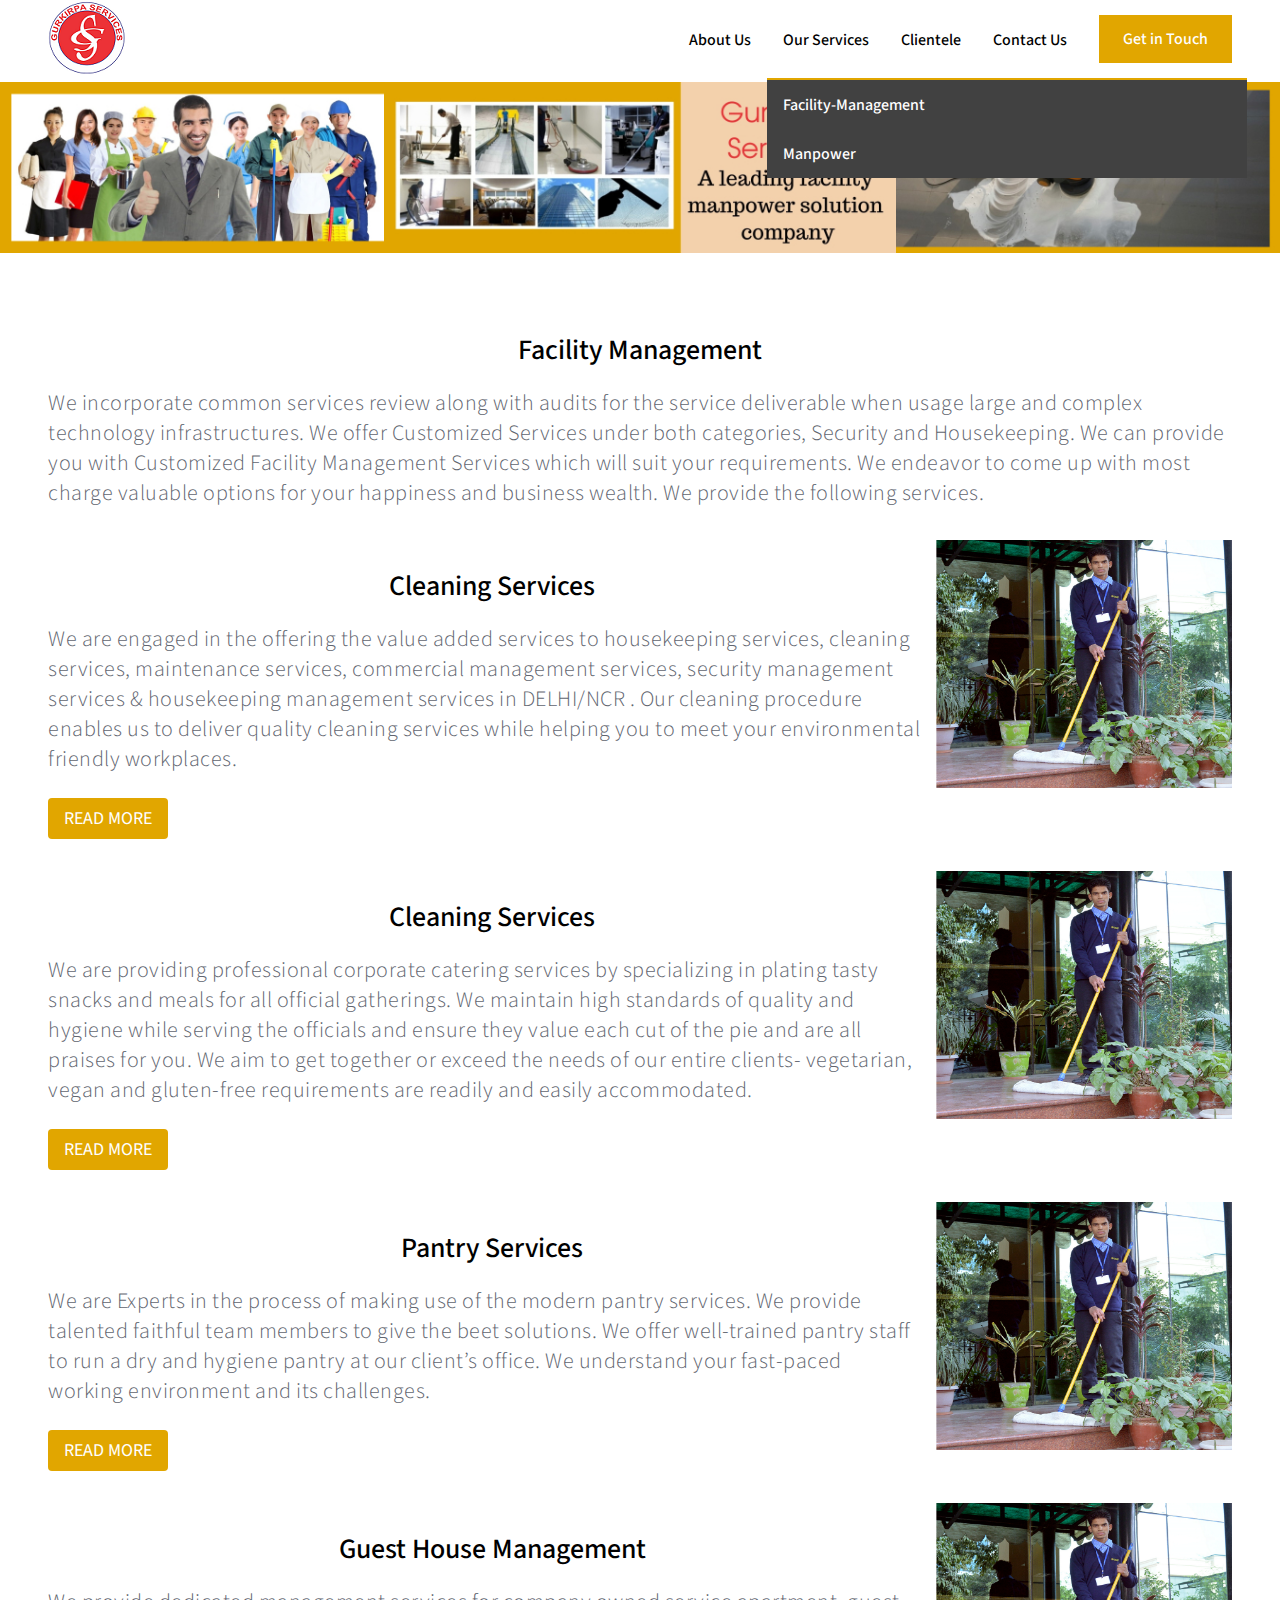
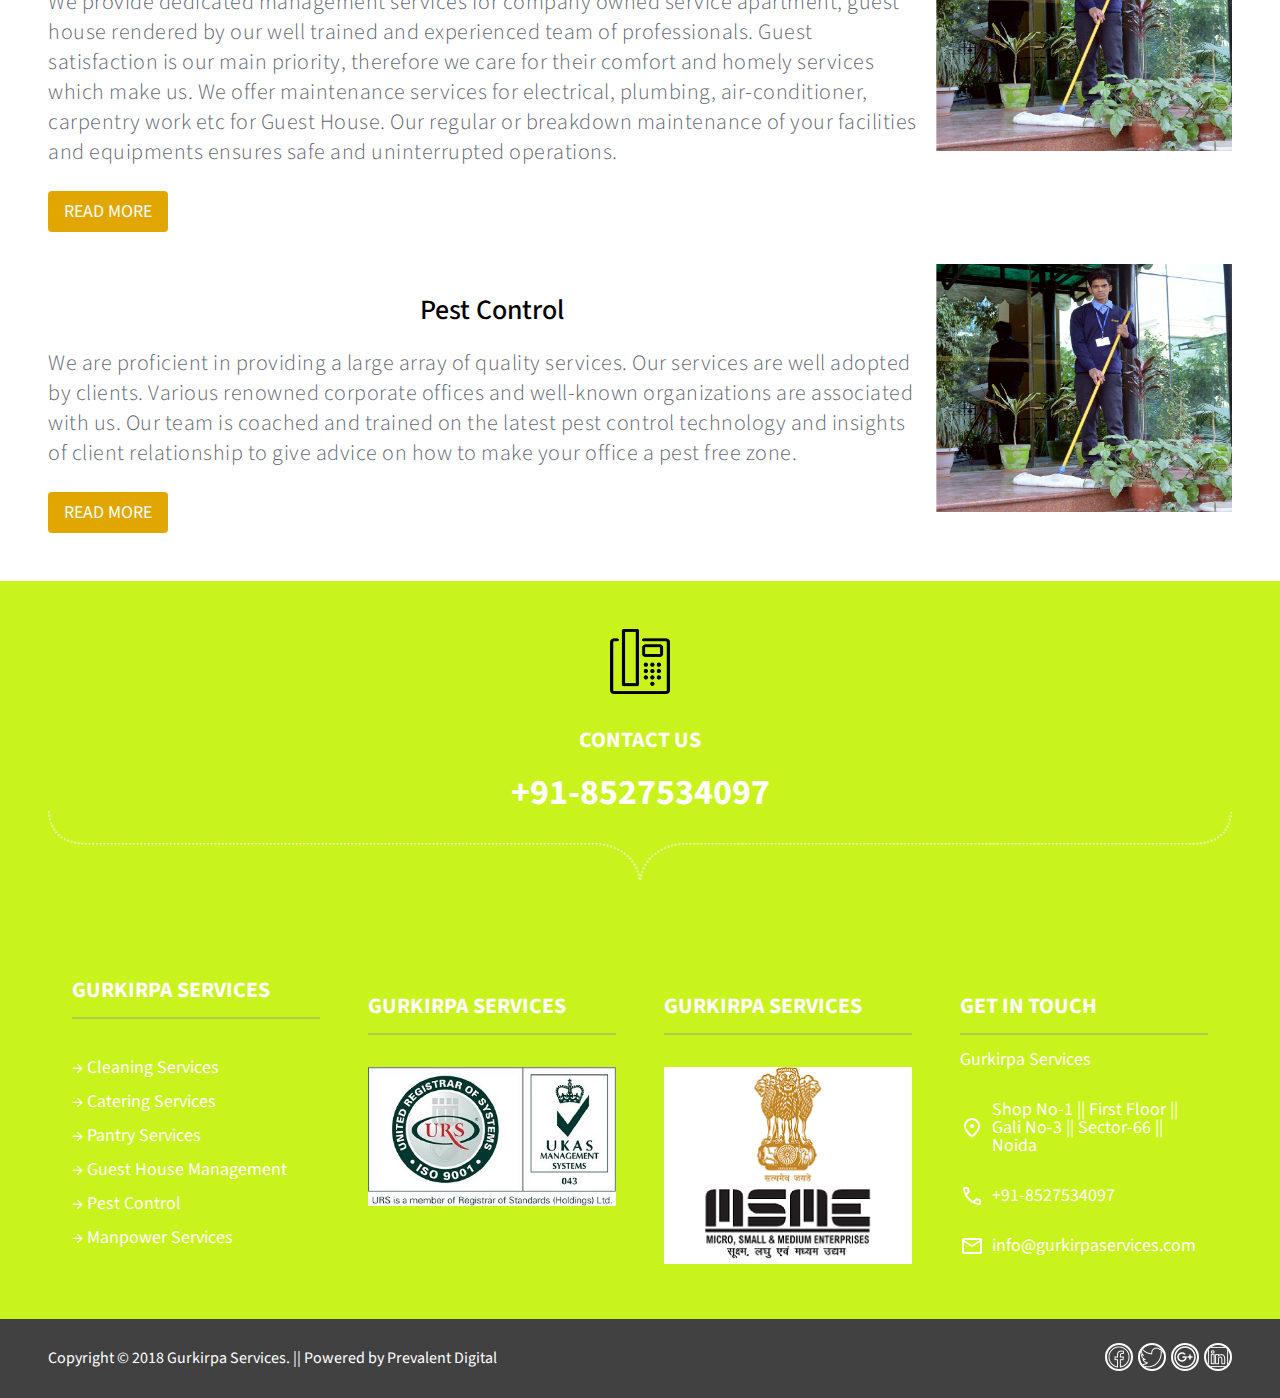
<file: facility-management.html>
<!DOCTYPE html>
<html>
    <head>
        <meta charset="utf-8">
        <meta http-equiv="X-UA-Compatible" content="IE=edge">
        <title></title>
        <meta name="description" content>
        <meta name="viewport"
            content="width=device-width, initial-s&#x2192 le=1">
        <link rel="preconnect" href="https://fonts.googleapis.com">
        <link rel="preconnect" href="https://fonts.gstatic.com" crossorigin>
        <link href="https://fonts.googleapis.com/css2?family=Maven+Pro:wght@400;500;600;700&family=Montserrat:wght@200;300;400;500;600;700&family=Oswald:wght@200;300;400;500;600;700&family=Source+Sans+3:wght@200;300;400;500&display=swap"
            rel="stylesheet">
        <link rel="stylesheet" href="style.css">
    </head>
    <body>
        <header>
            <nav>
                <div class="wrapper v-center jcsb">
                    <div>
                        <img src="image/logo.png" alt>
                    </div>
                     <div class="navbar v-center">
                        <ul class="nav-list v-center cp">
                            <li class="nav-item fw5 fs16 p16 fc3 "><a
                                    href="about-us.html">About Us</a></li>
                            <li class="nav-item fw5 fs16 p16 fc3"><a
                                    href="#">Our Services</a>
                                <ul class="nav-list-dd pa">
                                    <li
                                        class="nav-item-dd fw5 fs16 p16 fc1 bg7 "><a
                                            href="facility-management.html">Facility-Management</a></li>
                                    <li
                                        class="nav-item-dd fw5 fs16 p16 fc1 bg7"><a
                                            href="manpower.html">Manpower</a></li>
                                </ul>
                            </li>
                            <li class="nav-item fw5 fs16 p16 fc3 "><a
                                    href="clients.html">Clientele</a></li>
                            <li class="nav-item fw5 fs16 p16 fc3 "><a
                                    href="contact-us.html">Contact Us</a></li>
                        </ul>
                        <button
                            class="popup-btn fw5 fs16 plr24 h48 fc1 cp bg3 ml16">Get
                            in Touch</button>
                    </div>
                </div>
            </nav>
        </header>
        <div class="heroo mt4"><img src="image/GKKnew.jpg" alt
                class="banner-img w100"></div>
    <main>
            <section>
                <div class="wrapper ptb48">
                    <h3 class="fw5 fc3 fs28 pt32 tac">Facility Management</h3>
                    <p class="fs22 ls0 lh30 fw3 pt24">We incorporate common services review along with audits for the service deliverable when usage large and complex technology infrastructures. We offer Customized Services under both categories, Security and Housekeeping. We can provide you with Customized Facility Management Services which will suit your requirements. We endeavor to come up with most charge valuable options for your happiness and business wealth. We provide the following services.</p>
                    <div class="facilty-sec df pt32">
                        <div class="flx1">
                            <h3 class="fw5 fc3 fs28 pt32 tac">Cleaning Services</h3>
                    <p class="fs22 ls0 lh30 fw3 ptb24 pr16">We are engaged in the offering the value added services to housekeeping services, cleaning services, maintenance services, commercial management services, security management services & housekeeping management services in DELHI/NCR . Our cleaning procedure enables us to deliver quality cleaning services while helping you to meet your environmental friendly workplaces.</p>
                    <button class="fc1 bg3 ptb8 plr16 fw4 br4 fs18">READ
                        MORE</button>
                        </div>
                        <div class="flx25"><img src="image/container1.png" class="w100"></div>
                    </div>
                    <div class="facilty-sec df pt32">
                        <div class="flx1">
                            <h3 class="fw5 fc3 fs28 pt32 tac">Cleaning Services</h3>
                    <p class="fs22 ls0 lh30 fw3 ptb24 pr16">We are providing professional corporate catering services by specializing in plating tasty snacks and meals for all official gatherings. We maintain high standards of quality and hygiene while serving the officials and ensure they value each cut of the pie and are all praises for you. We aim to get together or exceed the needs of our entire clients- vegetarian, vegan and gluten-free requirements are readily and easily accommodated.</p>
                    <button class="fc1 bg3 ptb8 plr16 fw4 br4 fs18">READ
                        MORE</button>
                        </div>
                        <div class="flx25"><img src="image/container1.png" class="w100"></div>
                    </div>
                    <div class="facilty-sec df pt32">
                        <div class="flx1">
                            <h3 class="fw5 fc3 fs28 pt32 tac">Pantry Services</h3>
                    <p class="fs22 ls0 lh30 fw3 ptb24 pr16">We are Experts in the process of making use of the modern pantry services. We provide talented faithful team members to give the beet solutions. We offer well-trained pantry staff to run a dry and hygiene pantry at our client’s office. We understand your fast-paced working environment and its challenges.</p>
                    <button class="fc1 bg3 ptb8 plr16 fw4 br4 fs18">READ
                        MORE</button>
                        </div>
                        <div class="flx25"><img src="image/container1.png" class="w100"></div>
                    </div>
                    <div class="facilty-sec df pt32">
                        <div class="flx1">
                            <h3 class="fw5 fc3 fs28 pt32 tac">Guest House Management</h3>
                    <p class="fs22 ls0 lh30 fw3 ptb24 pr16">We provide dedicated management services for company owned service apartment, guest house rendered by our well trained and experienced team of professionals. Guest satisfaction is our main priority, therefore we care for their comfort and homely services which make us. We offer maintenance services for electrical, plumbing, air-conditioner, carpentry work etc for Guest House. Our regular or breakdown maintenance of your facilities and equipments ensures safe and uninterrupted operations.</p>
                    <button class="fc1 bg3 ptb8 plr16 fw4 br4 fs18">READ
                        MORE</button>
                        </div>
                        <div class="flx25"><img src="image/container1.png" class="w100"></div>
                    </div>
                    <div class="facilty-sec df pt32">
                        <div class="flx1">
                            <h3 class="fw5 fc3 fs28 pt32 tac">Pest Control</h3>
                    <p class="fs22 ls0 lh30 fw3 ptb24 pr16">We are proficient in providing a large array of quality services. Our services are well adopted by clients. Various renowned corporate offices and well-known organizations are associated with us. Our team is coached and trained on the latest pest control technology and insights of client relationship to give advice on how to make your office a pest free zone.</p>
                    <button class="fc1 bg3 ptb8 plr16 fw4 br4 fs18">READ
                        MORE</button>
                        </div>
                        <div class="flx25"><img src="image/container1.png" class="w100"></div>
                    </div>
                </div>
            </section>
    </main>
    <footer class="bg2">
        <div class="foot-deco wrapper tac ptb48">
            <img src="image/svg/landline-line-icon.png" alt
                style="width: 5%; height: 5%;">
            <h3 class="fs22 fw7 fc1 pt32">CONTACT US</h3>
            <p class="fs36 fc1 fw7 pt24">+91-8527534097</p>
            <img src="image/footer-icon.png" class="w100">
        </div>
        <div class="footer-section wrapper fc1 df ptb48">
            <div class="flx25 plr24">
                <h2 class="fs22 fw7 brd-b1 pb16">GURKIRPA SERVICES</h2>
                <ul class="pt24">
                    <li class="fs18 fw4 mtb16">&#x2192 Cleaning
                        Services</li>
                    <li class="fs18 fw4 mtb16">&#x2192 Catering
                        Services</li>
                    <li class="fs18 fw4 mtb16">&#x2192 Pantry
                        Services</li>
                    <li class="fs18 fw4 mtb16">&#x2192 Guest House
                        Management</li>
                    <li class="fs18 fw4 mtb16">&#x2192 Pest Control</li>
                    <li class="fs18 fw4 mtb16">&#x2192 Manpower
                        Services</li>
                </ul>
            </div>
            <div class="flx25 plr24">
                <h2 class="fs22 fw7 brd-b1 ptb16">GURKIRPA SERVICES</h2>
                <div class="pt32"><img src="image/iso-9001.jpg" alt
                        class="w100"></div>
            </div>
            <div class="flx25 plr24">
                <h2 class="fs22 fw7 brd-b1 ptb16">GURKIRPA SERVICES</h2>
                <div class="pt32"> <img src="image/msme-1.png" alt
                        class="w100"></div>
            </div>
            <div class="flx25 plr24">
                <h2 class="fs22 fw7 brd-b1 ptb16">GET IN TOUCH</h2>
                <h4 class="fs18 fw4 mtb16">Gurkirpa Services</h4>
                <div class="v-center"><img src="image/svg/location.svg"
                        alt>
                    <span class="fs18 fw4 mtb16 ml8">Shop No-1 || First
                        Floor ||
                        Gali No-3 || Sector-66 || Noida</span></div>
                <div class="v-center"><img src="image/svg/phone.svg"
                        alt>
                    <span class="fs18 fw4 mtb16 ml8">+91-8527534097</span></div>
                <div class="v-center"><img src="image/svg/message.svg"
                        alt>
                    <span class="fs18 fw4 mtb16 ml8 ">info@gurkirpaservices.com</span></div>
            </div>
        </div>
    </footer>
    <footer class="foot-bottom bg7">
        <div class="wrapper ptb24 v-center jcsb">
            <p class="fc1 fw4">Copyright © 2018 Gurkirpa Services. ||
                Powered by Prevalent Digital</p>
            <div class="v-center cp">
                <div class="footer-social"><a href="#"><img
                            src="image/svg/facebook.png" alt></a> </div>
                <div class="footer-social"><a href="#"><img
                            src="image/svg/twitter.png" alt></a></div>
                <div class="footer-social"><a href="#"><img
                            src="image/svg/google.png" alt></a></div>
                <div class="footer-social"><a href="#"><img
                            src="image/svg/linkedin.png" alt></a></div>
            </div>
        </div>
    </footer>
    <script src="script.js"></script>
    </body>
</html>
</file>
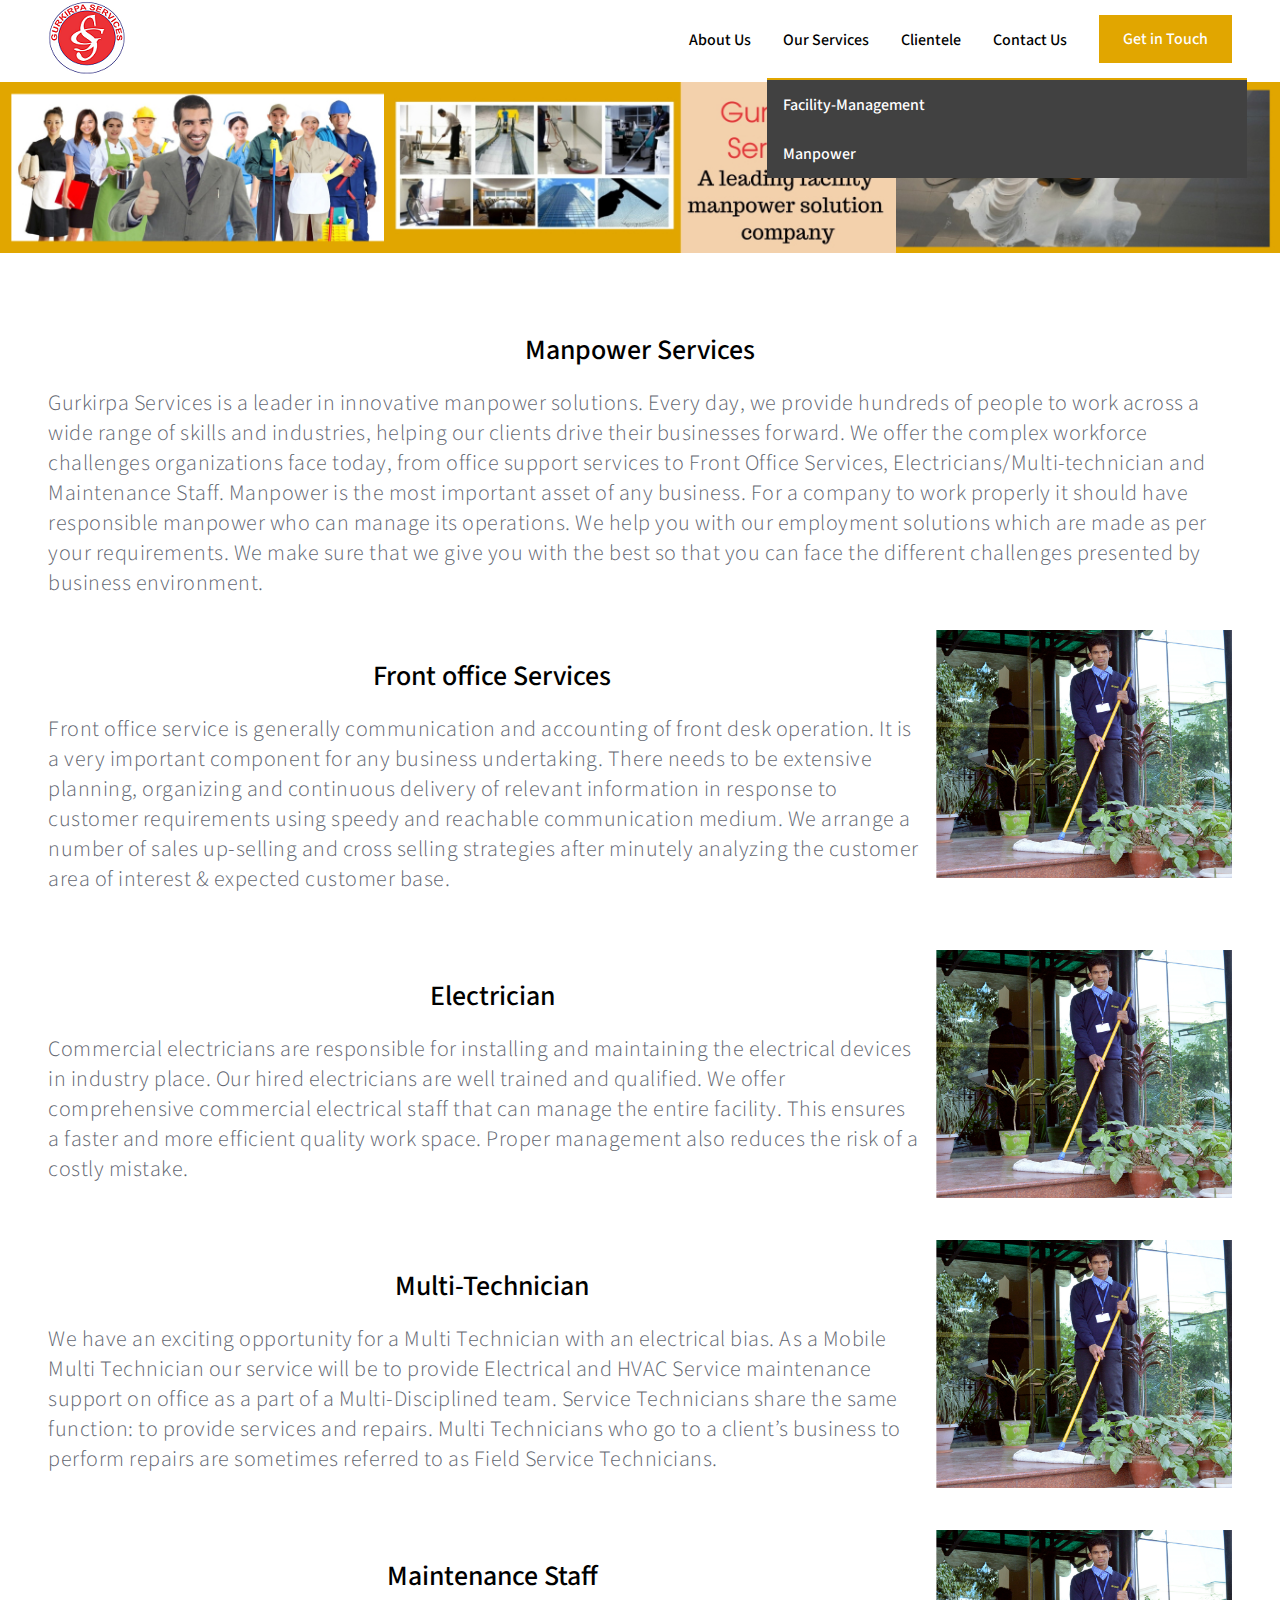
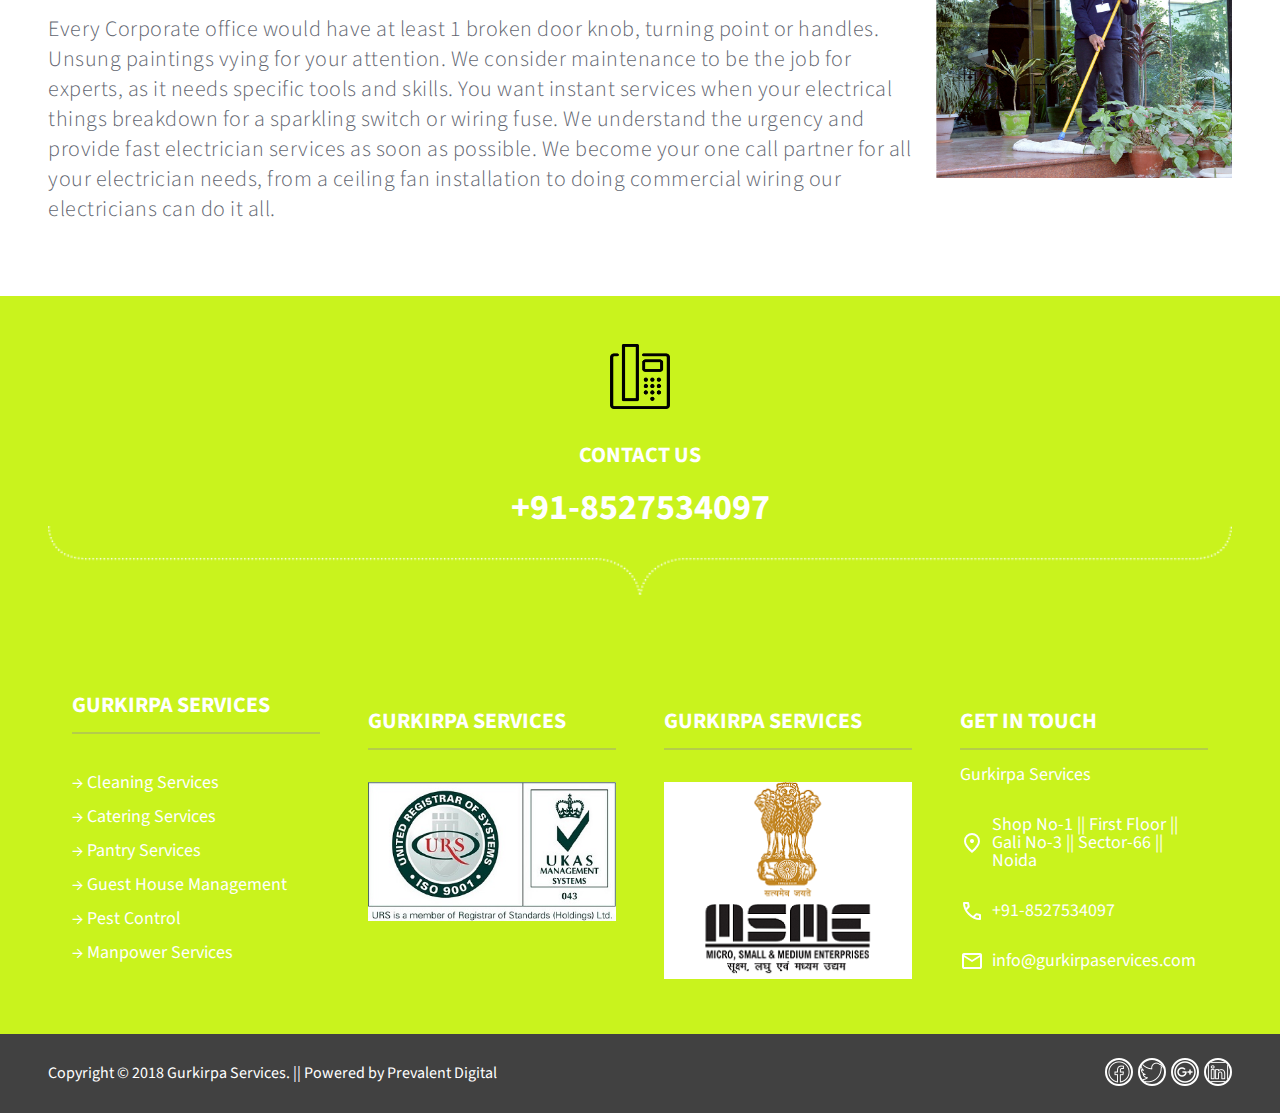
<file: manpower.html>
<!DOCTYPE html>
<html>
    <head>
        <meta charset="utf-8">
        <meta http-equiv="X-UA-Compatible" content="IE=edge">
        <title></title>
        <meta name="description" content>
        <meta name="viewport"
            content="width=device-width, initial-s&#x2192 le=1">
        <link rel="preconnect" href="https://fonts.googleapis.com">
        <link rel="preconnect" href="https://fonts.gstatic.com" crossorigin>
        <link href="https://fonts.googleapis.com/css2?family=Maven+Pro:wght@400;500;600;700&family=Montserrat:wght@200;300;400;500;600;700&family=Oswald:wght@200;300;400;500;600;700&family=Source+Sans+3:wght@200;300;400;500&display=swap"
            rel="stylesheet">
        <link rel="stylesheet" href="style.css">
    </head>
    <body>
        <header>
            <nav>
                <div class="wrapper v-center jcsb">
                    <div>
                        <img src="image/logo.png" alt>
                    </div>
                     <div class="navbar v-center">
                        <ul class="nav-list v-center cp">
                            <li class="nav-item fw5 fs16 p16 fc3 "><a
                                    href="about-us.html">About Us</a></li>
                            <li class="nav-item fw5 fs16 p16 fc3"><a
                                    href="#">Our Services</a>
                                <ul class="nav-list-dd pa">
                                    <li
                                        class="nav-item-dd fw5 fs16 p16 fc1 bg7 "><a
                                            href="facility-management.html">Facility-Management</a></li>
                                    <li
                                        class="nav-item-dd fw5 fs16 p16 fc1 bg7"><a
                                            href="manpower.html">Manpower</a></li>
                                </ul>
                            </li>
                            <li class="nav-item fw5 fs16 p16 fc3 "><a
                                    href="clients.html">Clientele</a></li>
                            <li class="nav-item fw5 fs16 p16 fc3 "><a
                                    href="contact-us.html">Contact Us</a></li>
                        </ul>
                        <button
                            class="popup-btn fw5 fs16 plr24 h48 fc1 cp bg3 ml16">Get
                            in Touch</button>
                    </div>
                </div>
            </nav>
        </header>
        <div class="heroo mt4"><img src="image/GKKnew.jpg" alt
                class="banner-img w100"></div>
    <main>
        <section>
            <div class="wrapper ptb48">
                <h3 class="fw5 fc3 fs28 pt32 tac">Manpower Services</h3>
                <p class="fs22 ls0 lh30 fw3 pt24">Gurkirpa Services is a leader in innovative manpower solutions. Every day, we provide hundreds of people to work across a wide range of skills and industries, helping our clients drive their businesses forward. We offer the complex workforce challenges organizations face today, from office support services to Front Office Services, Electricians/Multi-technician and Maintenance Staff. Manpower is the most important asset of any business. For a company to work properly it should have responsible manpower who can manage its operations. We help you with our employment solutions which are made as per your requirements. We make sure that we give you with the best so that you can face the different challenges presented by business environment.</p>
                <div class="manpower-sec df pt32">
                    <div class="flx1">
                        <h3 class="fw5 fc3 fs28 pt32 tac">Front office Services</h3>
                <p class="fs22 ls0 lh30 fw3 ptb24 pr16">Front office service is generally communication and accounting of front desk operation. It is a very important component for any business undertaking. There needs to be extensive planning, organizing and continuous delivery of relevant information in response to customer requirements using speedy and reachable communication medium. We arrange a number of sales up-selling and cross selling strategies after minutely analyzing the customer area of interest & expected customer base.</p>
                    </div>
                    <div class="flx25"><img src="image/container1.png" class="w100"></div>
                </div>
                <div class="manpower-sec df pt32">
                    <div class="flx1">
                        <h3 class="fw5 fc3 fs28 pt32 tac">Electrician</h3>
                <p class="fs22 ls0 lh30 fw3 ptb24 pr16">Commercial electricians are responsible for installing and maintaining the electrical devices in industry place. Our hired electricians are well trained and qualified. We offer comprehensive commercial electrical staff that can manage the entire facility. This ensures a faster and more efficient quality work space. Proper management also reduces the risk of a costly mistake.</p>
                    </div>
                    <div class="flx25"><img src="image/container1.png" class="w100"></div>
                </div>
                <div class="manpower-sec df pt32">
                    <div class="flx1">
                        <h3 class="fw5 fc3 fs28 pt32 tac">Multi-Technician</h3>
                <p class="fs22 ls0 lh30 fw3 ptb24 pr16">We have an exciting opportunity for a Multi Technician with an electrical bias. As a Mobile Multi Technician our service will be to provide Electrical and HVAC Service maintenance support on office as a part of a Multi-Disciplined team. Service Technicians share the same function: to provide services and repairs. Multi Technicians who go to a client’s business to perform repairs are sometimes referred to as Field Service Technicians.</p>
                    </div>
                    <div class="flx25"><img src="image/container1.png" class="w100"></div>
                </div>
                <div class="manpower-sec df pt32">
                    <div class="flx1">
                        <h3 class="fw5 fc3 fs28 pt32 tac">Maintenance Staff</h3>
                <p class="fs22 ls0 lh30 fw3 ptb24 pr16">Every Corporate office would have at least 1 broken door knob, turning point or handles. Unsung paintings vying for your attention. We consider maintenance to be the job for experts, as it needs specific tools and skills. You want instant services when your electrical things breakdown for a sparkling switch or wiring fuse. We understand the urgency and provide fast electrician services as soon as possible. We become your one call partner for all your electrician needs, from a ceiling fan installation to doing commercial wiring our electricians can do it all.</p>
                    </div>
                    <div class="flx25"><img src="image/container1.png" class="w100"></div>
                </div>
            </div>
        </section>
    </main>
    <footer class="bg2">
        <div class="foot-deco wrapper tac ptb48">
            <img src="image/svg/landline-line-icon.png" alt
                style="width: 5%; height: 5%;">
            <h3 class="fs22 fw7 fc1 pt32">CONTACT US</h3>
            <p class="fs36 fc1 fw7 pt24">+91-8527534097</p>
            <img src="image/footer-icon.png" class="w100">
        </div>
        <div class="footer-section wrapper fc1 df ptb48">
            <div class="flx25 plr24">
                <h2 class="fs22 fw7 brd-b1 pb16">GURKIRPA SERVICES</h2>
                <ul class="pt24">
                    <li class="fs18 fw4 mtb16">&#x2192 Cleaning
                        Services</li>
                    <li class="fs18 fw4 mtb16">&#x2192 Catering
                        Services</li>
                    <li class="fs18 fw4 mtb16">&#x2192 Pantry
                        Services</li>
                    <li class="fs18 fw4 mtb16">&#x2192 Guest House
                        Management</li>
                    <li class="fs18 fw4 mtb16">&#x2192 Pest Control</li>
                    <li class="fs18 fw4 mtb16">&#x2192 Manpower
                        Services</li>
                </ul>
            </div>
            <div class="flx25 plr24">
                <h2 class="fs22 fw7 brd-b1 ptb16">GURKIRPA SERVICES</h2>
                <div class="pt32"><img src="image/iso-9001.jpg" alt
                        class="w100"></div>
            </div>
            <div class="flx25 plr24">
                <h2 class="fs22 fw7 brd-b1 ptb16">GURKIRPA SERVICES</h2>
                <div class="pt32"> <img src="image/msme-1.png" alt
                        class="w100"></div>
            </div>
            <div class="flx25 plr24">
                <h2 class="fs22 fw7 brd-b1 ptb16">GET IN TOUCH</h2>
                <h4 class="fs18 fw4 mtb16">Gurkirpa Services</h4>
                <div class="v-center"><img src="image/svg/location.svg"
                        alt>
                    <span class="fs18 fw4 mtb16 ml8">Shop No-1 || First
                        Floor ||
                        Gali No-3 || Sector-66 || Noida</span></div>
                <div class="v-center"><img src="image/svg/phone.svg"
                        alt>
                    <span class="fs18 fw4 mtb16 ml8">+91-8527534097</span></div>
                <div class="v-center"><img src="image/svg/message.svg"
                        alt>
                    <span class="fs18 fw4 mtb16 ml8 ">info@gurkirpaservices.com</span></div>
            </div>
        </div>
    </footer>
    <footer class="foot-bottom bg7">
        <div class="wrapper ptb24 v-center jcsb">
            <p class="fc1 fw4">Copyright © 2018 Gurkirpa Services. ||
                Powered by Prevalent Digital</p>
            <div class="v-center cp">
                <div class="footer-social"><a href="#"><img
                            src="image/svg/facebook.png" alt></a> </div>
                <div class="footer-social"><a href="#"><img
                            src="image/svg/twitter.png" alt></a></div>
                <div class="footer-social"><a href="#"><img
                            src="image/svg/google.png" alt></a></div>
                <div class="footer-social"><a href="#"><img
                            src="image/svg/linkedin.png" alt></a></div>
            </div>
        </div>
    </footer>
    <script src="script.js"></script>
    </body>
</html>
</file>
<file: style.css>
/* Reset Box Model */
html,
body,
main,
section,
article,
aside,
nav,
header,
footer,
address,
figure,
h1,
h2,
h3,
h4,
h5,
h6,
p,
blockquote,
pre,
a,
abbr,
acronym,
dfn,
em,
small,
s,
strong,
sub,
sup,
tt,
var,
u,
i,
mark,
time,
del,
ins,
kbd,
q,
code,
samp,
kbd,
select,
input,
button,
textarea,
label,
fieldset,
legend,
progress,
meter,
details,
summary,
div {
  margin: 0;
  padding: 0;
  border: 0;
  font-size: 100%;
  font-weight: inherit;
  font-style: inherit;
  font-family: inherit;
  vertical-align: middle;
  box-sizing: border-box;
}

main,
section,
article,
aside,
nav,
header,
footer,
address,
figure {
  display: block;
}

/* Reset Fonts */
body {
  line-height: 1;
  font-size: 100%;
  font-family: "Source Sans 3", sans-serif;
  font-weight: 400;
  color: #61656f;
}

/* Reset Lists */
ol,
ul {
  list-style: none;
  padding: 0;
  margin: 0;
}
input:focus-visible {
  outline-color: #a9d621;
}
/* Reset Form Elements */
button,
input,
optgroup,
select,
textarea {
  margin: 0;
  padding: 0;
  border: 0;
  font-size: 100%;
  font-family: inherit;
  vertical-align: baseline;
}

/* Custom ScrollBar */
html {
  scroll-behavior: smooth;
}
::-webkit-scrollbar {
  width: 6px;
}

::-webkit-scrollbar-track {
  background-color: transparent;
}

::-webkit-scrollbar-thumb {
  background-color: #979c9e;
  border-radius: 4px;
  border: 1px solid transparent;
  background-clip: content-box;
}

::-webkit-scrollbar-thumb:hover {
  background-color: rgb(149, 160, 162);
}

/* Reset Text Decoration */
a {
  display: inline-block;
  text-decoration: none;
  color: inherit;
}

/* Reset Misc */
table {
  border-collapse: collapse;
  border-spacing: 0;
}

/* Display */
.dn {
  display: none;
}

.db {
  display: block;
}

.dib {
  display: inline-block;
}

.df,
.v-center,
.h-center,
.box-center {
  display: flex;
}

.dif {
  display: inline-flex;
}

/* Verticle and Horizantal Align */
.tac {
  text-align: center;
}

.tal {
  text-align: left;
}
.tar {
  text-align: right;
}
.tdhu:hover {
  text-decoration: underline;
}
.jcc,
.h-center,
.box-center {
  justify-content: center;
}

.jcsb {
  justify-content: space-between;
}

.jcse {
  justify-content: space-evenly;
}
.jcsa {
  justify-content: space-around;
}
.jce {
  justify-content: end;
}

.aic,
.v-center,
.box-center {
  align-items: center;
}
.ais {
  align-items: start;
}
.aie {
  align-items: end;
}
.ase {
  align-self: end;
}
.aisc {
  align-items: stretch;
}

/* Column and Row */
.fdc {
  flex-direction: column;
}

.fdcr {
  flex-direction: column-reverse;
}

.fdrr {
  flex-direction: row-reverse;
}

.flx1 {
  flex: 1;
}
.flx2 {
  flex: 2;
}
.flx3 {
  flex: 3;
}

.flx100 {
  flex: 0 0 100%;
}
.flx40 {
  flex: 0 0 40%;
  max-width: 500px;
}
.flx50 {
  flex: 0 0 50%;
  max-width: 50%;
}
.flx60 {
  flex: 0 0 60%;
  max-width: 60%;
}
.flx75 {
  flex: 0 0 75%;
  max-width: 75%;
}
.flx46 {
  flex: 0 0 46%;
  max-width: 46%;
}
.flx31 {
  flex: 0 0 31.333333%;
  max-width: 31.33333%;
}
.flx33 {
  flex: 0 0 33.333333%;
  max-width: 33.33333%;
}
.flx25 {
  flex: 0 0 25%;
  max-width: 25%;
}
.flx20 {
  flex: 0 0 20%;
  max-width: 20%;
}
.flx16 {
  flex: 0 0 16%;
  max-width: 16%;
}

.flx48p {
  flex: 0 0 48px;
  max-width: 48px;
}
.fww {
  flex-wrap: wrap;
}

/* overflow style */
.ofh {
  overflow: hidden;
}
.ofa {
  overflow: auto;
}

/* Backgound Color & Font Color Style */
.bg1,
.bg-h2:hover {
  background-color: #f15b5a;
}

.bg2 {
  background-color: #c9f31d;
}
.bg3 {
  background-color: #e1a600;
}
.bg4 {
  background-color: #ebebeb;
}
.bg5 {
  background-color: #fff;
}
.bg6 {
  background-color: #f5f5f5;
}
.bg7 {
  background-color: #414141;
}
.bg8 {
  background-color: #1b1b1b;
}
.bg-grdnt-01 {
  background-image: linear-gradient(
    to right,
    #1cd8d2 0,
    #14bab3 51%,
    #1cd8d2 100%
  );
}
.bg-grdnt-02 {
  background-image: linear-gradient(-45deg, #ff8008, #ffc837, #ff8008, #ffc837);
  background-size: 400% 400%;
  animation: btn-bg-ani 3s ease infinite;
}
.bg-grdnt-03 {
  background-image: linear-gradient(165deg, #1b1b1b 40%, #8aa82f 100%);
}
.bg-img-04 {
  background: linear-gradient(
      165deg,
      rgba(27, 27, 27, 0.6) 30%,
      rgba(77, 46, 16, 0.6) 100%
    ),
    url(image/banner01.jpg) no-repeat center/cover;
}
.bg-img-08 {
  min-width: calc(100% - 32px);
  max-width: calc(100% - 32px);
}
.bg-img-08:after {
  background-image: url(image/section-bg-08.jpg);
  background-position: left 12px;
  background-repeat: no-repeat;
  background-size: cover;
  top: 0;
  bottom: 0;
  left: 0;
  width: 50%;
  border-radius: 1px 1px 1px 10vw;
}
@keyframes btn-bg-ani {
  0% {
    background-position: 0 50%;
  }
  50% {
    background-position: 100% 50%;
  }
  100% {
    background-position: 0 50%;
  }
}

.fc1 {
  color: #fff;
}
.fc2,
.fc-h1:hover {
  color: #f15b5a;
}
.fc3 {
  color: #000;
}
.fc4,
.fc-h2:hover {
  color: #e1a600;
}

.fc5 {
  color: #ffda44;
}
.fc6 {
  color: #efeeee;
}
.fc7 {
  color: #484848;
}
.ff2 {
  font-family: "Source Sans 3", sans-serif;
}

.fill1,
.fill-h1:hover svg {
  fill: #424242;
}
.fill2,
.fill-h2:hover svg {
  fill: #000;
}
/* font style */
.fs12 {
  font-size: 12px;
}
.fs13 {
  font-size: 13px;
}
.fs14 {
  font-size: 14px;
}
.fs15 {
  font-size: 15px;
}
.fs16 {
  font-size: 16px;
}
.fs17 {
  font-size: 17px;
}
.fs18 {
  font-size: 18px;
}
.fs20 {
  font-size: 20px;
}
.fs22 {
  font-size: 22px;
}
.fs28 {
  font-size: 28px;
}
.fs36 {
  font-size: 36px;
}
.fs42 {
  font-size: 42px;
}

.fs52 {
  font-size: 52px;
}

.lh14 {
  line-height: 14px;
}
.lh18 {
  line-height: 18px;
}

.lh22 {
  line-height: 22px;
}
.lh24 {
  line-height: 24px;
}
.lh30 {
  line-height: 30px;
}
.lh34 {
  line-height: 34px;
}
.lh48 {
  line-height: 48px;
}
.lh60 {
  line-height: 60px;
}
.ls0 {
  letter-spacing: 0.5px;
}

.ls1 {
  letter-spacing: 1px;
}
.ls2 {
  letter-spacing: 2px;
}

.fw3 {
  font-weight: 300;
}
.fw4 {
  font-weight: 400;
}
.fw5 {
  font-weight: 500;
}
.fw6 {
  font-weight: 600;
}
.fw7 {
  font-weight: 700;
}
.fw8 {
  font-weight: 800;
}

.ttu {
  text-transform: uppercase;
}

.text-row {
  display: -webkit-box;
  -webkit-box-orient: vertical;
  overflow: hidden;
}
.lc1 {
  -webkit-line-clamp: 1;
}
.lc2 {
  -webkit-line-clamp: 2;
}
.lc3 {
  -webkit-line-clamp: 3;
}
.lc4 {
  -webkit-line-clamp: 4;
}
/* Position Style */
.pr,
.navbar li {
  position: relative;
}

.pa,
.aft:after,
.bef:before {
  position: absolute;
}
.pf {
  position: fixed;
}
.ps {
  position: sticky;
}
.l0 {
  left: 0;
}

.r0 {
  right: 0;
}

.t0 {
  top: 0;
}
.t100 {
  top: 100%;
}

.b0 {
  bottom: 0;
}

.zi1 {
  z-index: 1;
}
.zi2 {
  z-index: 2;
}
.zi3 {
  z-index: 3;
}
.zi99 {
  z-index: 99;
}

.cp {
  cursor: pointer;
}

/* Spacing Style */
.mlra {
  margin-left: auto;
  margin-right: auto;
}
.mla {
  margin-left: auto;
}
.m8 {
  margin: 8px;
}
.m12 {
  margin: 12px;
}
.m16 {
  margin: 16px;
}
.m32 {
  margin: 32px;
}

.mt4 {
  margin-top: 4px;
}
.mt8,
.mtb8 {
  margin-top: 8px;
}
.mt12,
.mtb12 {
  margin-top: 12px;
}
.mt16,
.mtb16 {
  margin-top: 16px;
}
.mt24,
.mtb24 {
  margin-top: 24px;
}
.mt32,
.mtb32 {
  margin-top: 32px;
}
.mt40,
.mtb40 {
  margin-top: 40px;
}
.mt48,
.mtb48 {
  margin-top: 48px;
}
.mt96 {
  margin-top: 120px;
}

.ml4,
.mlr4 {
  margin-left: 4px;
}
.ml8,
.mlr8 {
  margin-left: 8px;
}
.ml12,
.mlr12 {
  margin-left: 12px;
}
.ml16,
.mlr16 {
  margin-left: 16px;
}
.ml24,
.mlr24 {
  margin-left: 24px;
}
.ml32,
.mlr32 {
  margin-left: 32px;
}
.ml40,
.mlr40 {
  margin-left: 40px;
}
.ml48,
.mlr48 {
  margin-left: 48px;
}

.mr4,
.mlr4 {
  margin-right: 4px;
}
.mr8,
.mlr8 {
  margin-right: 8px;
}
.mr12,
.mlr12 {
  margin-right: 12px;
}
.mr16,
.mlr16 {
  margin-right: 16px;
}
.mr24,
.mlr24 {
  margin-right: 24px;
}
.mr32,
.mlr32 {
  margin-right: 32px;
}
.mr40,
.mlr40 {
  margin-right: 40px;
}
.mr48,
.mlr48 {
  margin-right: 48px;
}

.mb4 {
  margin-bottom: 4px;
}
.mb8,
.mtb8 {
  margin-bottom: 8px;
}
.mb12,
.mtb12 {
  margin-bottom: 12px;
}
.mb16,
.mtb16 {
  margin-bottom: 16px;
}
.mb24,
.mtb24 {
  margin-bottom: 24px;
}
.mb32,
.mtb32 {
  margin-bottom: 32px;
}
.mb40,
.mtb40 {
  margin-bottom: 40px;
}
.mb48,
.mtb48 {
  margin-bottom: 48px;
}

.pla {
  padding-left: auto;
}

.p8 {
  padding: 8px;
}
.p12 {
  padding: 12px;
}
.p16 {
  padding: 16px;
}
.p24 {
  padding: 24px;
}
.p32 {
  padding: 32px;
}
.p60 {
  padding: 60px;
}

.pt4 {
  padding-top: 4px;
}
.pt8,
.ptb8 {
  padding-top: 8px;
}
.pt12,
.ptb12 {
  padding-top: 12px;
}
.pt16,
.ptb16 {
  padding-top: 16px;
}
.pt24,
.ptb24 {
  padding-top: 24px;
}
.pt32,
.ptb32 {
  padding-top: 32px;
}
.pt40,
.ptb40 {
  padding-top: 40px;
}
.pt48,
.ptb48 {
  padding-top: 48px;
}

.pl4 {
  padding-left: 4px;
}
.pl8,
.plr8 {
  padding-left: 8px;
}
.pl12,
.plr12 {
  padding-left: 12px;
}
.pl16,
.plr16 {
  padding-left: 16px;
}
.pl24,
.plr24 {
  padding-left: 24px;
}
.pl32,
.plr32 {
  padding-left: 32px;
}
.pl40,
.plr40 {
  padding-left: 40px;
}
.pl48,
.plr48 {
  padding-left: 48px;
}
.pl64 {
  padding-left: 64px;
}

.pr4 {
  padding-right: 4px;
}
.pr8,
.plr8 {
  padding-right: 8px;
}
.pr12,
.plr12 {
  padding-right: 12px;
}
.pr16,
.plr16 {
  padding-right: 16px;
}
.pr24,
.plr24 {
  padding-right: 24px;
}
.pr32,
.plr32 {
  padding-right: 32px;
}
.pr40,
.plr40 {
  padding-right: 40px;
}
.pr48,
.plr48 {
  padding-right: 48px;
}

.pb4 {
  padding-bottom: 4px;
}
.pb8,
.ptb8 {
  padding-bottom: 8px;
}
.pb12,
.ptb12 {
  padding-bottom: 12px;
}
.pb16,
.ptb16 {
  padding-bottom: 16px;
}
.pb24,
.ptb24 {
  padding-bottom: 24px;
}
.pb32,
.ptb32 {
  padding-bottom: 32px;
}
.pb40,
.ptb40 {
  padding-bottom: 40px;
}
.pb48,
.ptb48 {
  padding-bottom: 48px;
}

.ptb64 {
  padding-top: 64px;
  padding-bottom: 64px;
}

/* border Style */
.brd1 {
  border: 1px solid #d9d9d9;
}
.brd2 {
  border: 1px solid rgba(24, 4, 4, 0.4);
}
.brd3 {
  border: 10px solid rgba(150, 145, 145, 0.4);
}
.brd-b1 {
  border-bottom: 2px solid rgba(150, 145, 145, 0.4);
}
.brd-b2 {
  border-bottom: 1px solid #8f8f96;
}
.xyz {
  font-size: 20px;
  border-left: 5px solid #373e4c;
}
.bs1,
.bs1-h1:hover {
  box-shadow: 0px 0px 1px 0px #fff;
}
.aft:after,
.bef:before {
  content: "";
}

.tf-h1:hover {
  transform: translateX(10px);
}
.transit1,
.md-btn {
  transition: all 0.2s;
}
.transit2 {
  transition: all 0.3s;
}
.wsnw {
  white-space: nowrap;
}
/* Shape Style */

.w50 {
  width: 50%;
}

.w100vw {
  width: 100vw;
}
.w100 {
  width: 100%;
}
.w50p {
  width: 50%;
}
.w8 {
  width: 8px;
}
.w24 {
  width: 24px;
}
.w40 {
  width: 40px;
}
.w48 {
  width: 48px;
}
.w72 {
  width: 72px;
}
.w-m48 {
  min-width: 48px;
  max-width: 48px;
}
.h18 {
  height: 18px;
}
.h24 {
  height: 24px;
}
.h40 {
  height: 40px;
}
.h48 {
  height: 48px;
}
.h56 {
  height: 56px;
}
.h80 {
  height: 80px;
}
.h100vh {
  height: 100vh;
}

.br2 {
  border-radius: 2px;
}

.br4 {
  border-radius: 4px;
}
.br8 {
  border-radius: 8px;
}
.br24 {
  border-radius: 24px;
}
.br50 {
  border-radius: 50%;
}
.br-br-01 {
  border-radius: 0 0 0 6vw;
}
.box-sd1 {
  box-shadow: 0 0 24px rgba(0, 0, 0, 0.06);
}
.bg-img-01 {
  background: url(images/about-bg-01.jpg) no-repeat center/cover;
}

.wrapper,
.banner-content {
  width: 94%;
  max-width: 1184px;
  margin-left: auto;
  margin-right: auto;
}
.logo img {
  height: 80px;
}

.menu-btn {
  display: none;
}
.menu-btn,
.logo {
  z-index: 100;
}
.menu-data {
  transition: all 0.5s;
  overflow: hidden;
  right: 0;
}
.menu-data.menu-data-close {
  transform: scale(0.1);
  position: absolute;
  background-color: #d9206c;
  height: 10vh;
  width: 10vh;
  z-index: -1;
  visibility: hidden;
  opacity: 0;
  border-radius: 50%;
}
.menu-data:not(.menu-data-close) {
  transform: scale(1);
  position: fixed;
  height: 100vh;
  z-index: 99;
  visibility: visible;
  opacity: 1;
  border-radius: 0;
}
.menu-line {
  width: 24px;
  height: 3px;
  background-color: #414141;
  border-radius: 2px;
  transition: all 0.2s;
}
.menu-line:not(:last-of-type) {
  margin-bottom: 4px;
}
.nav-active {
  background: #f15b5a url(image/navi-plus.png) no-repeat 50% 25%;
}
.nav-close .menu-btn {
  background-color: #414141;
  border-radius: 4px;
}
.nav-close .menu-line {
  background-color: #414141;
}
.nav-close .menu-line:first-of-type {
  transform: translate(1px, 3px) rotate(45deg);
}
.nav-close .menu-line:last-of-type {
  transform: translate(0px, -4px) rotate(-45deg);
}
.nav-close .menu-line:nth-of-type(2) {
  display: none;
}
.hero .hero-content {
  max-width: 40vw;
}
.nav-item:hover {
  background: #444;
  color: #fff;
}
.cont-item:hover {
  border-bottom: solid 5px #f15b5a;
  color: #f15b5a;
}
.nav-list-dd {
  min-width: 480px;
  top: calc(100% + 14px);
  left: 0px;
  z-index: 99;
  border-top: 2px solid #e1a600;
}

.nav-item:hover .nav-list-dd {
  display: flex;
}
.nav-list-dd:after {
  border-bottom: 8px solid #e1a600;
  border-left: 8px solid transparent;
  border-right: 8px solid transparent;
  left: 20px;
  top: -8px;
}
.nav-list-dd:before {
  width: 100%;
  height: 16px;
  left: 0;
  top: -16px;
  background-color: transparent;
}
.banner1 {
  background: url(image/banner-char-01.png) no-repeat right/contain,
    linear-gradient(
      55deg,
      rgba(27, 27, 27, 0.95) 30%,
      rgba(77, 46, 16, 0.95) 100%
    ),
    url(image/banner01.jpg) no-repeat center/cover;
}
.banner2 {
  background: url(image/banner02.jpg) no-repeat center/cover;
}
.banner-text-circle {
  height: 152px;
  fill: #fff;
  text-transform: uppercase;
  font-weight: 400;
  font-size: 22px;
  line-height: 30px;
  letter-spacing: 4px;
  animation: rotate-text 15s linear infinite forwards;
}
@keyframes rotate-text {
  form {
    transform: rotate(0deg);
  }
  to {
    transform: rotate(360deg);
  }
}
.banner-main-btn {
  margin-top: 32px;
  max-width: 140px;
}
.bnt-dsgn-icon {
  transform: translate(0, 20px);
}
.bnt-dsgn-text {
  transform: translate(-30px, 40px);
}

.bnt-dsgn:hover .bnt-dsgn-icon {
  transform: translate(30px, -40px);
}
.bnt-dsgn:hover .bnt-dsgn-text {
  transform: translate(0, -16px);
}
.banner-content {
  height: 80vh;
}
.banner-content h2 {
  font-size: 56px;
  font-weight: 700;
  line-height: 70px;
  color: #fff;
  max-width: 580px;
}
.banner-content h3 {
  font-size: 16px;
  font-weight: 700;
  line-height: 28px;
  color: #fff;
  max-width: 580px;
  margin-bottom: 8px;
}
.banner-content p {
  font-size: 20px;
  font-weight: 300;
  line-height: 24px;
  color: #fff;
  max-width: 500px;
  margin-top: 16px;
}
.bnt-dsgn {
  min-width: 80px;
  max-width: 80px;
  height: 80px;
}
.swiper .swiper-slide {
  min-height: 540px;
  height: 80vh;
}
.certificates {
  margin-top: -80px;
  position: relative;
  z-index: 9;
}
.certificate-box {
  justify-content: space-evenly;
  border-radius: 0 12px 12px 0;
  box-shadow: 12px 12px 24px rgba(0, 0, 0, 0.06);
}
.msme-certificate,
.iso-certificate {
  border: 1px solid #e3e0e0;
  border-radius: 12px;
  margin: 8px 16px;
  overflow: hidden;
  padding: 16px;
}

.msme-certificate img,
.iso-certificate img {
  height: 180px;
}
.home-text {
  border-radius: 12px 0 0 12px;
  box-shadow: 4px 4px 8px rgba(0, 0, 0, 0.2);
  position: relative;
  min-width: 40%;
  z-index: 1;
}
.ezee-sec img {
  width: 17%;
  border-radius: 100% !important;
  border: solid 4px #fff;
  top: -40px;
  position: relative;
}
.footer-social img {
  border: solid 2px #fff;
  border-radius: 100%;
  margin-left: 5px;
}
.card-img {
  width: 100%;
  height: 240px;
  border-radius: 8px;
  background-repeat: no-repeat;
  background-position: center center;
  background-size: cover;
}

.card-img img {
  min-width: 100%;
  min-height: 240px;
}
.card-cta:hover .card-cta-text {
  text-decoration: underline;
}
.card-cta:hover .card-cta-icon {
  transform: translateX(8px);
}
.swiper-pagination-custom .swiper-pagination-bullet {
  width: 10px;
  height: 10px;
  background-color: #fff;
  opacity: 0.5;
  margin: 0 5px;
  border-radius: 50%;
  cursor: pointer;
  transition: background-color 0.3s ease;
}

.swiper-pagination-custom .swiper-pagination-bullet-active {
  background-color: #ff6600;
  opacity: 1;
}
.swiper-button-next,
.swiper-button-prev {
  color: #ff6600;
  border-color: #ff6600;
}
.swiper2 .swiper-button-next,
.swiper2 .swiper-button-prev {
  color: #242424;
  box-shadow: 0 0 8px rgba(0, 0, 0, 0.2);
  border: 1px solid #bdb9b9;
  background-color: #fff;
  display: flex;
  align-items: center;
  justify-content: center;
  border-radius: 50%;
  width: 48px;
  height: 48px;
}
.swiper2 .swiper-button-next:after,
.swiper2 .swiper-button-prev:after {
  display: none;
}
.virticle-card {
  flex: 0 0 32.33%;
  max-width: 32.33%;
}
.virticle-card:not(:last-of-type) {
  margin-right: 1.5%;
}
.card-first {
  background: url(image/banner-char-01.png) no-repeat right/contain,
    linear-gradient(165deg, #f15b5a 40%, #cc4444 100%);
}
.card-second {
  background: url(image/char03.png) no-repeat right/contain,
    linear-gradient(165deg, #7675c0 40%, #6968b4 100%);
}
.card-third {
  background: url(image/char02.png) no-repeat right/contain,
    linear-gradient(165deg, #b71575 40%, #a21369 100%);
}
.virticle-card p {
  max-width: 50%;
}

.new-img{
  height: 213px;
  width: 100%;
}
.new-img img {
  height: 100%;
  width: 100%;
  object-fit: cover;
}
/* testimonial-section */

.testimonial-cards {
  padding: 12px 0 0 12px;
  border-radius: 8px 0 0 1px;
}
.team-sec-left {
  border-radius: 10px 10px 10px 6vw;
}
.team-card {
  width: 260px;
  height: 340px;
  border-bottom: 5px solid #a9d621;
}
.img-box {
  width: 240px;
  height: 260px;
  background: url(images/Team-2.jpg) no-repeat center/cover;
}
.team-social-list {
  bottom: -10vw;
}
.team-social-list img {
  width: 14px;
}
.card-client-pic {
  max-height: 48px;
  border-radius: 4px;
  overflow: hidden;
  padding: 16px 8px;
  background-color: #fff;
  border: 1px solid #d8dadd;
  margin-bottom: 8px;
}
.card-client-pic img {
  max-height: 48px;
}
.fsi {
  font-style: italic;
}
/* testimonial-section-end */

/* footer-start */
.footer-list-title:after,
.btm-line:after {
  width: 40px;
  height: 2px;
  background-color: #e1a600;
  bottom: 0px;
  left: 0;
}
.btm-line:after {
  transform: scale(2);
  left: 20px;
}
.footer-quick-form {
  border-top: 5px solid #e1a600;
  transform: translateY(-40px);
}
.fsl a {
  width: 40px;
  height: 40px;
  border-radius: 50%;
  background-color: #e1a600;
}
.footer-social-list img {
  width: 14px;
}
.footer-form-input input {
  width: calc(80% - 60px);
}
.fsl a {
  transition: all 0.4s;
}
.fsl:hover a {
  transform: translateY(-6px);
}
/* footer-end */
@media only screen and (max-width: 1025px) {
  .banner-content {
    height: 40vh;
  }
  .swiper .swiper-slide {
    height: 50vw;
  }
  .certificates {
    margin-top: 32px;
  }

  .footer-gun {
    flex: 0 0 46%;
    max-width: 46%;
  }

  .footer-list-title {
    display: inline-block;
  }
  .footer-list-title:after {
    width: 100%;
  }
}

@media only screen and (max-width: 821px) {
  .top-nav {
    display: none;
  }
  .menu-btn {
    display: flex;
  }
  .navbar {
    display: none;
    position: absolute;
    top: 92px;
    left: 0;
    min-height: calc(100vh - 92px);
    max-height: calc(100vh - 92px);
    background-color: #ffffff;
    overflow: hidden;
    overflow-y: auto;
    flex-wrap: wrap;
    align-items: start;
    justify-content: start;
    width: 100vw;
    z-index: 99;
  }
  .navbar.on-nav {
    display: block;
  }
  .nav-items .nav-item {
    flex: 0 0 100%;
    max-width: 100%;
  }
  .navbar .popup-btn {
    margin: 24px;
  }
  .nav-list-dd:after,
  .nav-list-dd:before {
    display: none;
  }
  .nav-list-dd {
    position: relative;
    display: block;
    padding: 0 24px;
    border-top: none;
  }
  .nav-item-dd:nth-child(2) {
    padding-left: 0;
  }
  .nav-list-ddd2 {
    padding-left: 8px;
  }
  .nav-item-ddd {
    padding-left: 0;
  }
  .nav-item:hover .nav-list-dd {
    display: block;
  }
  .nav-item:hover {
    background: none;
    color: #000;
  }
  .home-content {
    flex-wrap: wrap;
  }
  .nav-list {
    flex-wrap: wrap;
    display: block;
  }
  .bottom-navbar {
    align-items: start;
  }
  .nav-list .nav-item {
    border-bottom: 1px solid #e1e1e1;
  }
  .banner-content {
    height: 44vh;
  }
  .bnt-dsgn-icon {
    transform: translate(0, 28px);
  }
  .bnt-dsgn-text {
    transform: translate(-30px, 50px);
  }
  .banner1 {
    background: url(image/banner-char-01.png) no-repeat 42vw bottom/contain,
      linear-gradient(
        55deg,
        rgba(27, 27, 27, 0.95) 30%,
        rgba(77, 46, 16, 0.95) 100%
      ),
      url(image/banner01.jpg) no-repeat center/cover;
  }
  .home-text {
    flex: 0 0 100%;
    max-width: 100%;
    border-radius: 12px;
  }
  .service-container {
    display: block;
  }
  .flx50 {
    flex: 0 0 50%;
    max-width: 100%;
  }
  .footer-section {
    display: block;
  }
  .flx25 {
    flex: 0 0 25%;
    max-width: 100%;
  }
  .fs22 {
    font-size: 30px;
  }
  .virticle-card {
    flex: 0 0 100%;
    max-width: 100%;
  }
  .virticle-card:not(:first-of-type) {
    margin-top: 4%;
  }
  .virticle-card:not(:last-of-type) {
    margin-right: 0;
  }

  .testimonial {
    padding-bottom: 48px;
  }
  .testimonial-border-radius:after {
    background-position: -210px 12px;
  }
  .testimonial-content p {
    line-height: 24px;
  }
  .testimonial-cards {
    margin-bottom: 0;
  }
  .testimonial-card {
    flex: 0 0 100%;
    max-width: 100%;
  }
  .discover-sec-content {
    flex: 0 0 100%;
    max-width: 100%;
    padding: 0;
    margin-bottom: 32px;
  }
  .discover-sec-content .section-heading {
    margin-top: 0;
  }
  .discover-btn,
  .wsnw {
    padding: 12px 24px;
  }
  .footer-form-input .popup-btn {
    font-size: 14px;
  }
  .footer-links {
    flex-wrap: wrap;
    padding: 0 14px;
  }
  .footer-list {
    flex: 0 0 25%;
    max-width: 25%;
    margin: 28px 0 0 0;
  }
  .footer-list-title {
    font-size: 16px;
  }
  .footer-list-title .sub-list {
    padding-bottom: 4px;
    line-height: 20px;
  }
  .footer-list .sub-list {
    margin-bottom: 0px;
    font-size: 12px;
  }
}

@media only screen and (max-width: 768px) {
  .banner-content {
    height: 52vh;
  }
  .fs42 {
    font-size: 28px;
  }
  .ptb48 {
    padding-top: 28px;
    padding-bottom: 28px;
  }
  .testimonial-border-radius:after {
    background-position: left 12px;
    bottom: auto;
    width: 94%;
    height: 40vh;
    left: 12px;
    border-radius: 1px 8px 8px 10vw;
  }
  .testimonial-border-radius {
    max-width: 100%;
  }
  .testimonial-content {
    flex: 0 0 100%;
    max-width: 100%;
    padding-left: 0;
    margin-top: 45vh;
  }
  .quotes-close {
    padding: 28px 20px;
  }
  .quotes-close img {
    height: 32px;
  }
  .testimonial .wrapper {
    justify-content: start;
  }
  .testimonial-cards {
    padding: 0 0;
    flex: 0 0 100%;
    max-width: 100%;
  }
  .testimonial-card {
    flex: 0 0 100%;
    max-width: 100%;
  }
  .testimonial-card .card {
    margin-right: 0;
  }
  .testimonial-card p {
    font-size: 15px;
    line-height: 20px;
  }
  .footer-quick-form {
    flex-direction: column;
    text-align: center;
  }
  .footer-social-list {
    justify-content: center;
  }
  .footer-gun {
    flex: 0 0 100%;
    max-width: 100%;
  }
  .footer-form-input {
    flex-direction: column;
  }
  .footer-form-input input {
    width: 100%;
    margin-bottom: 12px;
  }
  .popup-btn {
    margin: 0;
  }
  .footer-list {
    flex: 0 0 50%;
    max-width: 50%;
  }
  .footer-social-list {
    margin-bottom: 12px;
  }
}

@media only screen and (max-width: 541px) {
  .fs22 {
    font-size: 20px;
  }
  .news-section,
  .facilty-sec,
  .manpower-sec {
    display: block;
  }
  .news-cols {
    flex: 100%;
    max-width: 100%;
  }
  .fs20 {
    font-size: 12px;
  }
  .home-text {
    font-size: 16px;
    line-height: 28px;
  }
  .certificate-box img {
    height: 100px;
  }
  .banner-content {
    justify-content: start;
    margin-top: 32px;
  }
  .banner-content h2 {
    font-size: 42px;
    font-weight: 600;
    line-height: 48px;
  }
  .banner-content p {
    font-size: 16px;
  }
  .banner-main-btn {
    margin-top: 8px;
    max-width: 80px;
  }
  .bnt-dsgn {
    min-width: 50px;
    max-width: 50px;
    height: 50px;
  }
  .bnt-dsgn-icon {
    transform: translate(0, 16px);
  }
  .bnt-dsgn-text {
    font-size: 16px;
  }
  .banner1 {
    background: url(image/banner-char-01.png) no-repeat 10vw bottom/contain,
      linear-gradient(
        55deg,
        rgba(27, 27, 27, 0.95) 30%,
        rgba(77, 46, 16, 0.95) 100%
      ),
      url(image/banner01.jpg) no-repeat center/cover;
  }
  .news-main-section{
    display: block;
   }
    .news-section{
      flex: 0 0 100%;
      max-width: 100%;
    }
}
@media only screen and (max-width: 431px) {
  .contact-info,
  .client-medical,
  .client-media,
  .client-school,
  .client-logistic,
  .client-telecom,
  .client-export,
  .client-real,
  .client-it-2,
  .client-it,
  .client-corporate-2,
  .client-corporate,
  .about-section,
  .about-owner,
  .quality-sec,
  .home-content,
  .container-content,
  .cont-list {
    display: block;
  }
  .flx16 {
    flex: 0 0 100%;
    max-width: 50%;
  }
  .flx20 {
    flex: 0 0 100%;
    max-width: 50%;
  }
  .owner-sec {
    max-width: 100%;
    padding-bottom: 24px;
  }
  .client-item {
    padding-top: 12px;
    padding-bottom: 12px;
    justify-content: center;
    flex: 0 0 48%;
    max-width: 48%;
    margin-bottom: 16px;
  }
  .home-content div {
    padding-top: 20px;
  }
  .flx33 {
    max-width: 100%;
  }
  .swiper .swiper-slide {
    height: 84vh;
  }
  .latest-news article {
    flex: 0 0 100%;
    margin-top: 24px;
  }
  .footer-list {
    padding-left: 14px;
  }
}

@media only screen and (max-width: 391px) {
  .swiper .swiper-slide {
    height: 84vh;
  }
}
@media only screen and (max-width: 376px) {
  .swiper .swiper-slide {
    height: 112vh;
  }

  .discover-sec-content .section-heading {
    line-height: 40px;
    margin-left: 12px;
  }
  .discover-sec-content .section-text {
    line-height: 24px;
    margin-left: 12px;
    padding-bottom: 16px;
  }
  .discover-sec-content .discover-btn {
    margin-left: 12px;
    margin-bottom: 32px;
  }
}
</file>
